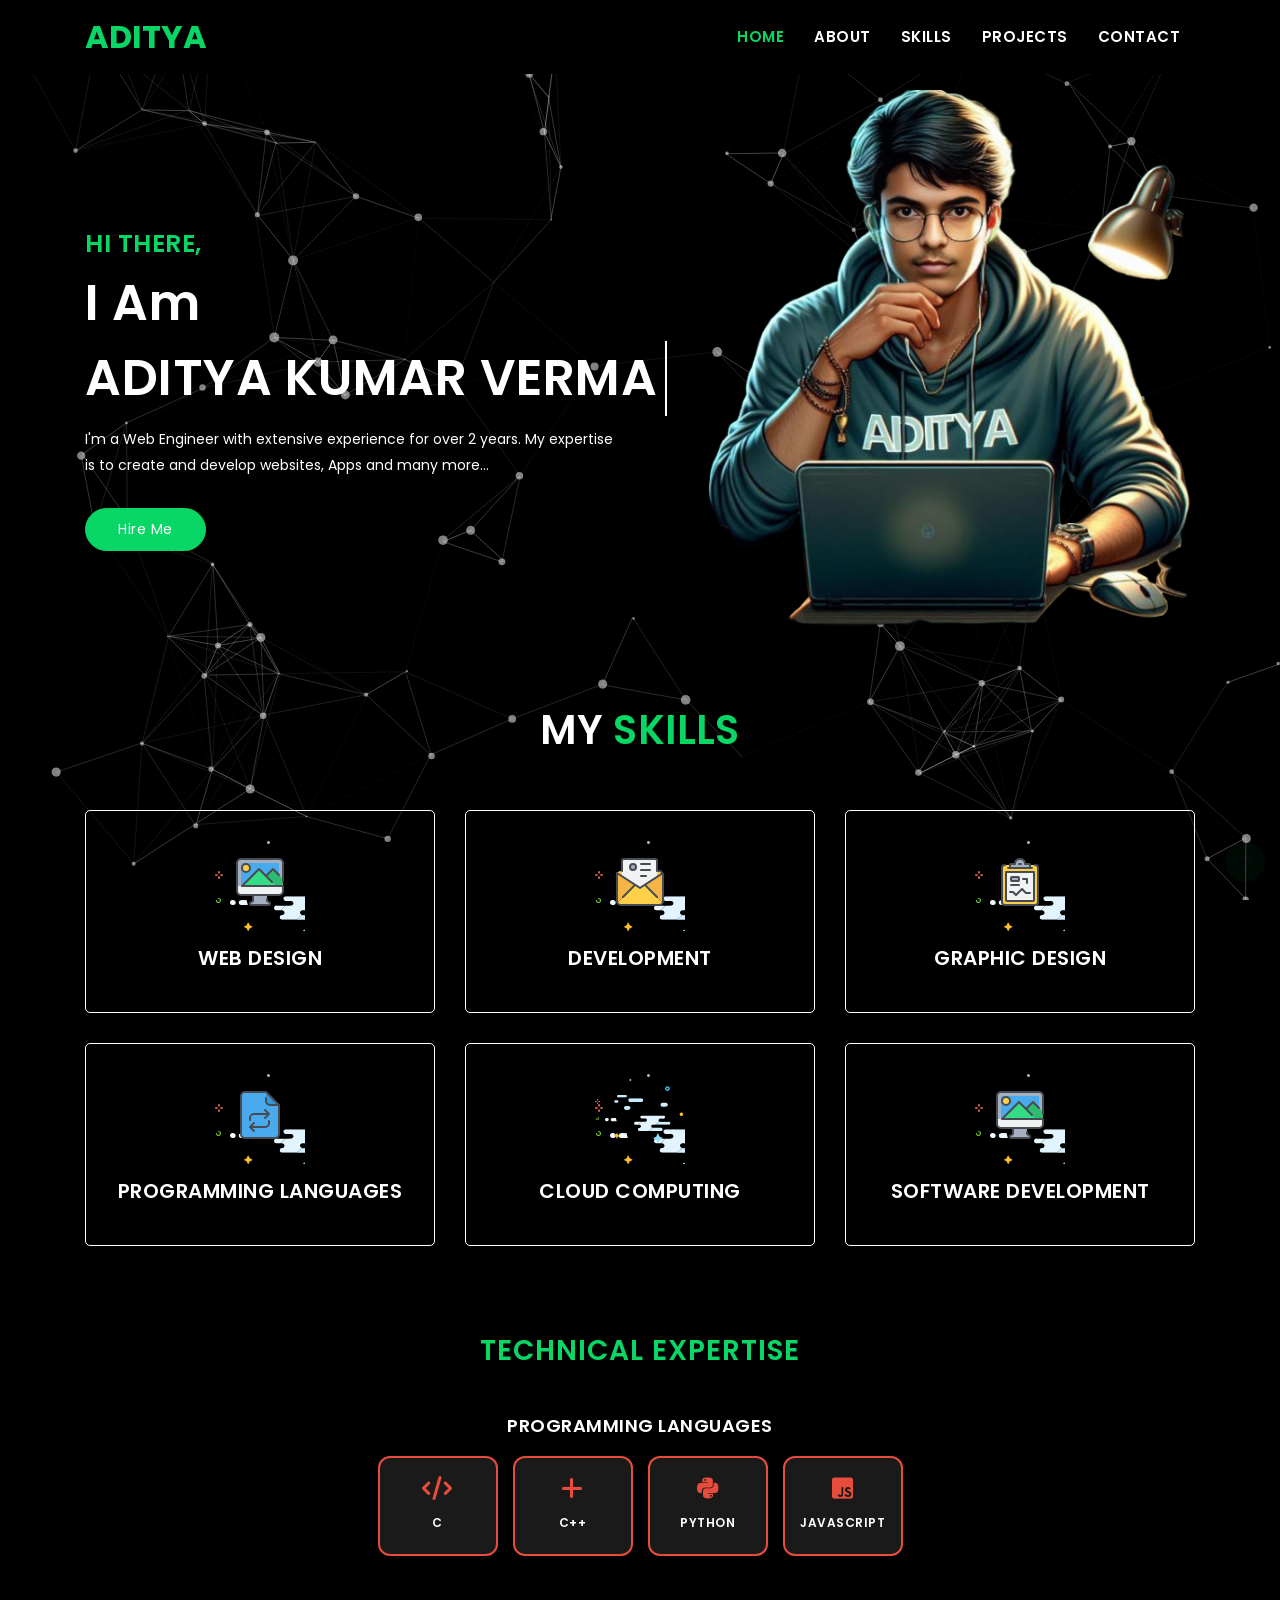
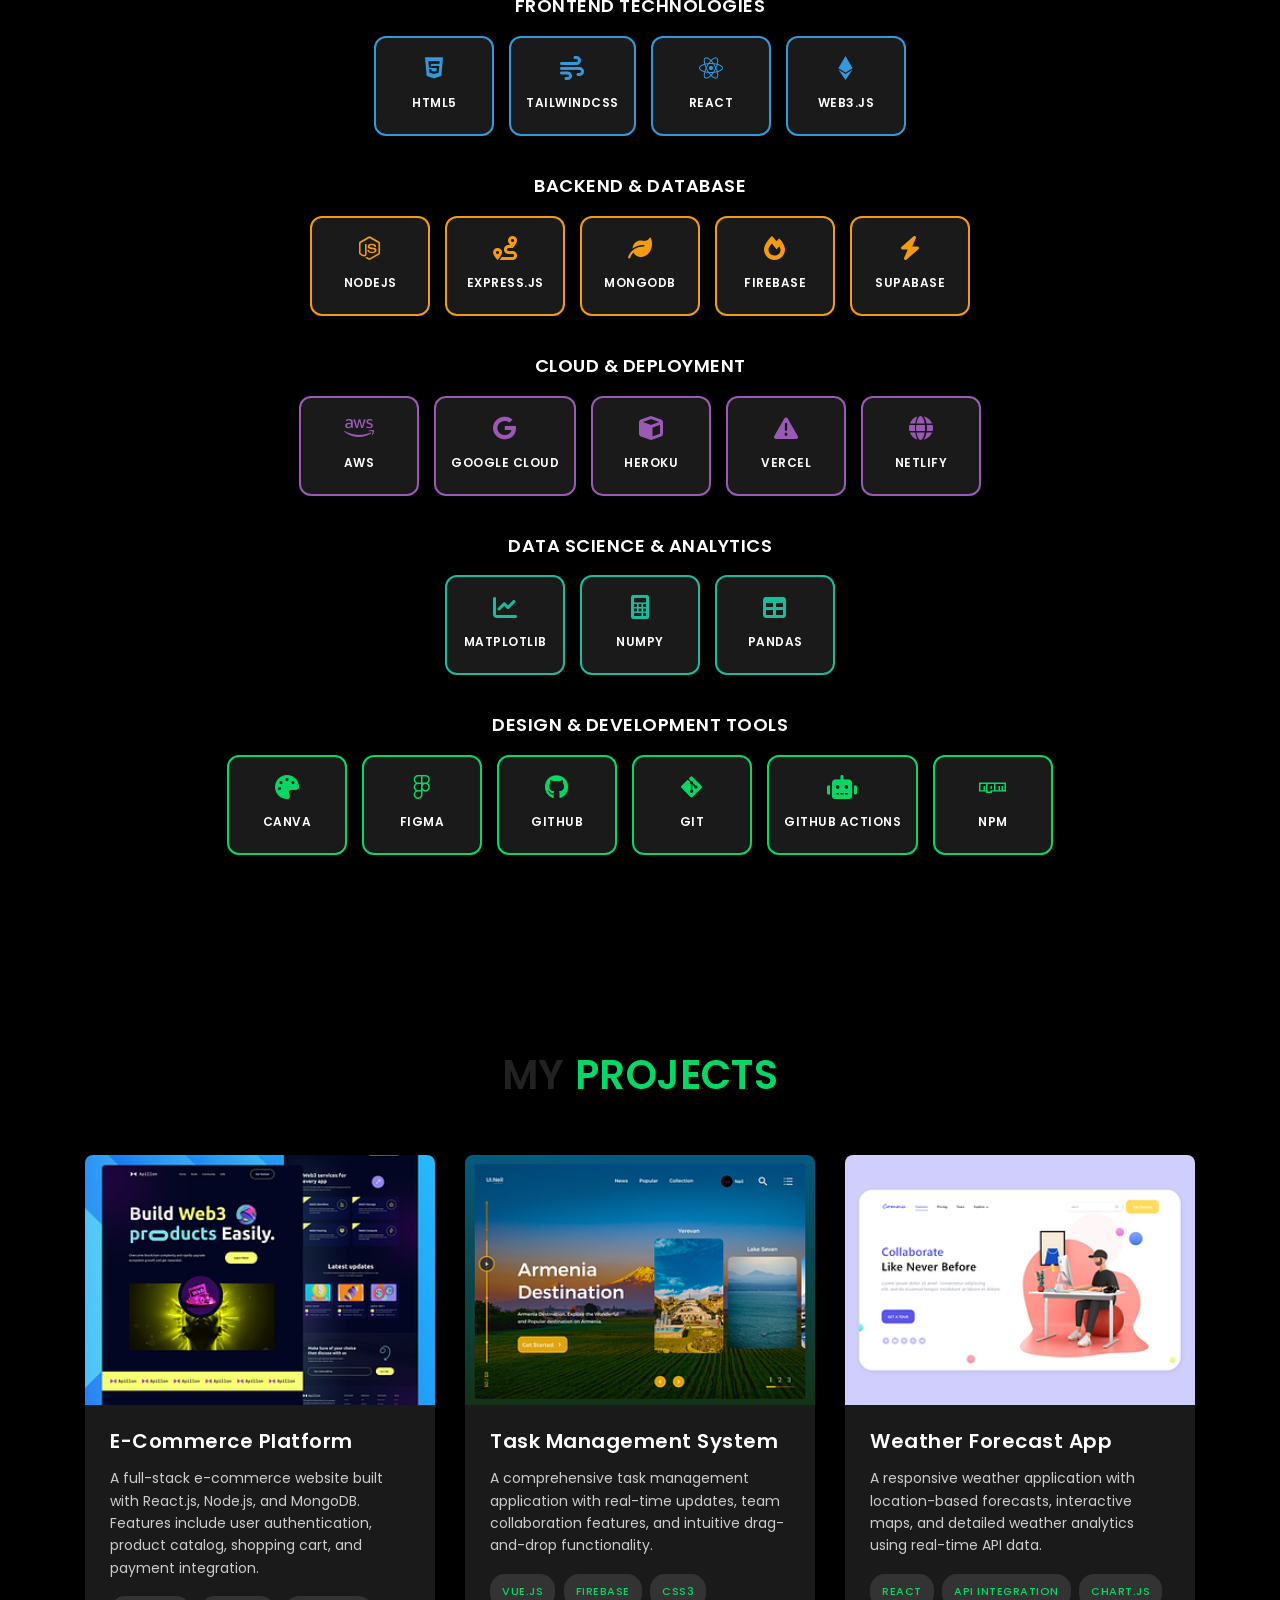
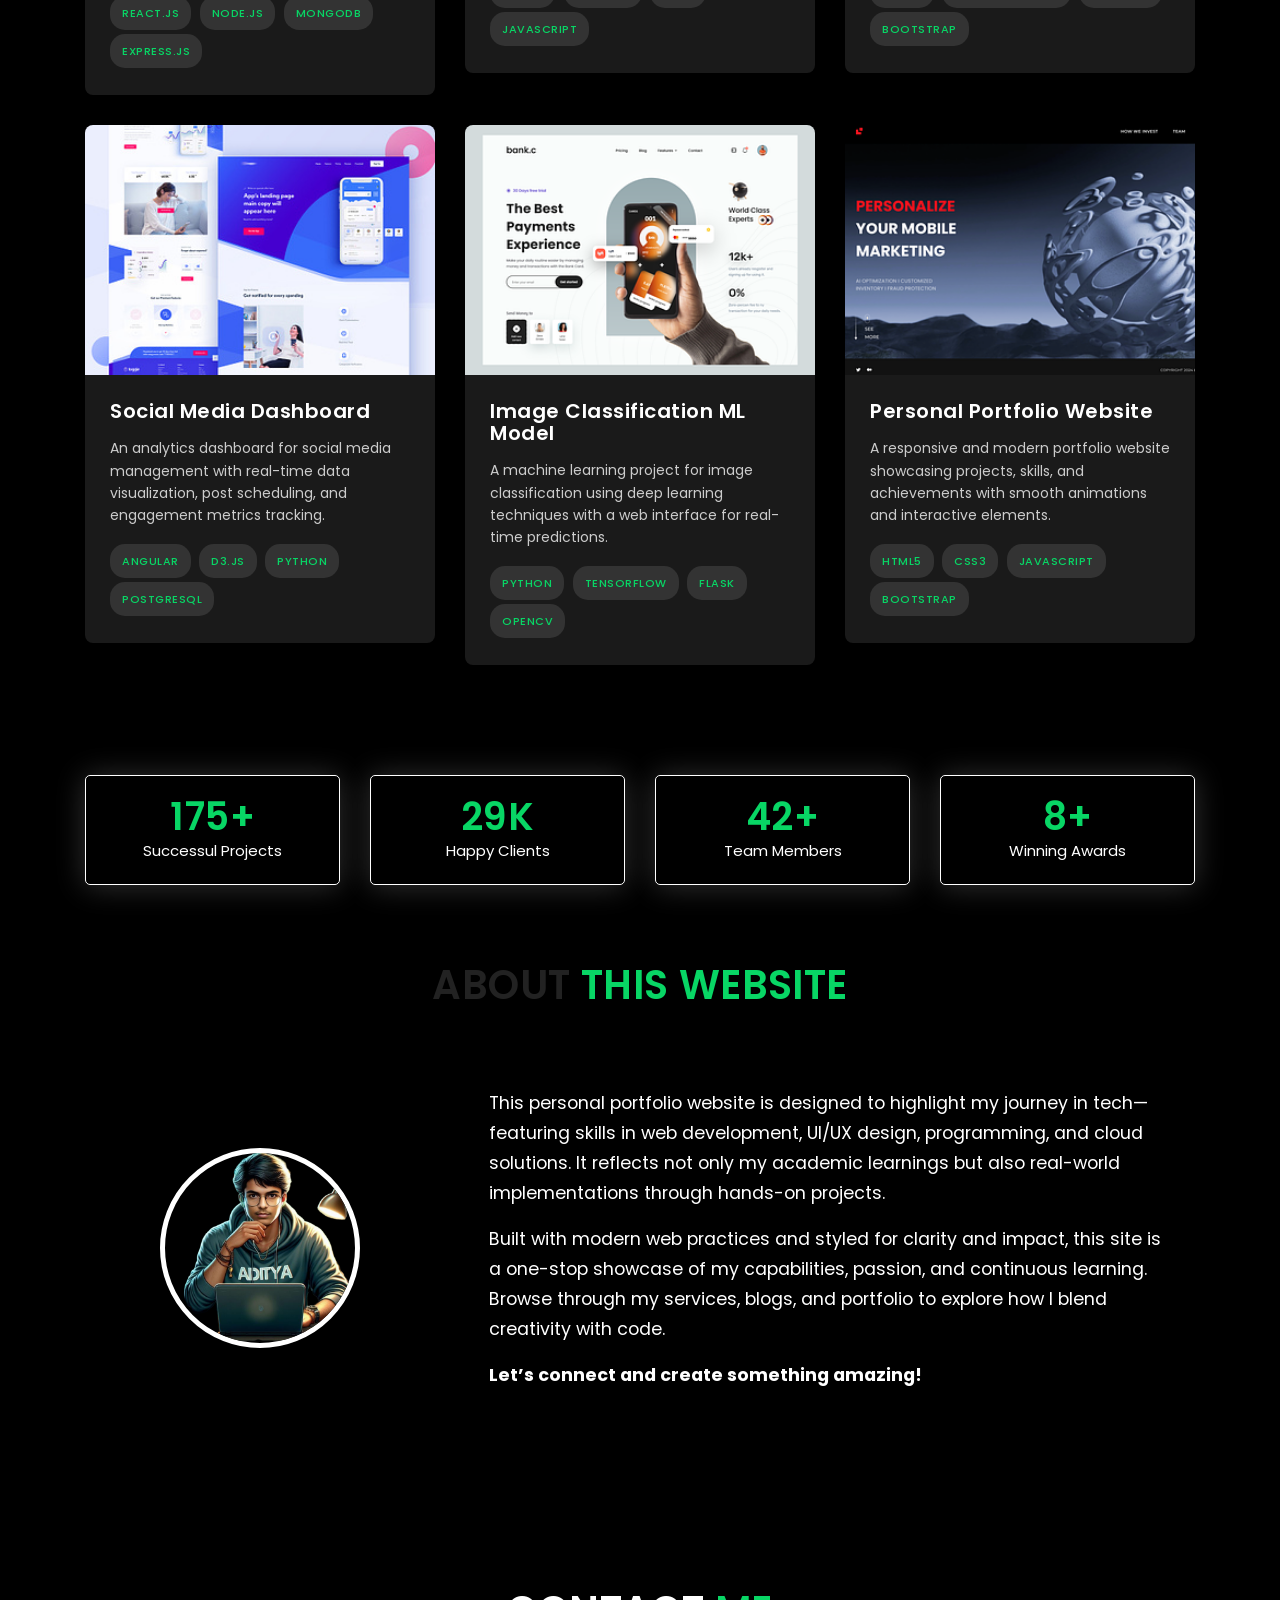
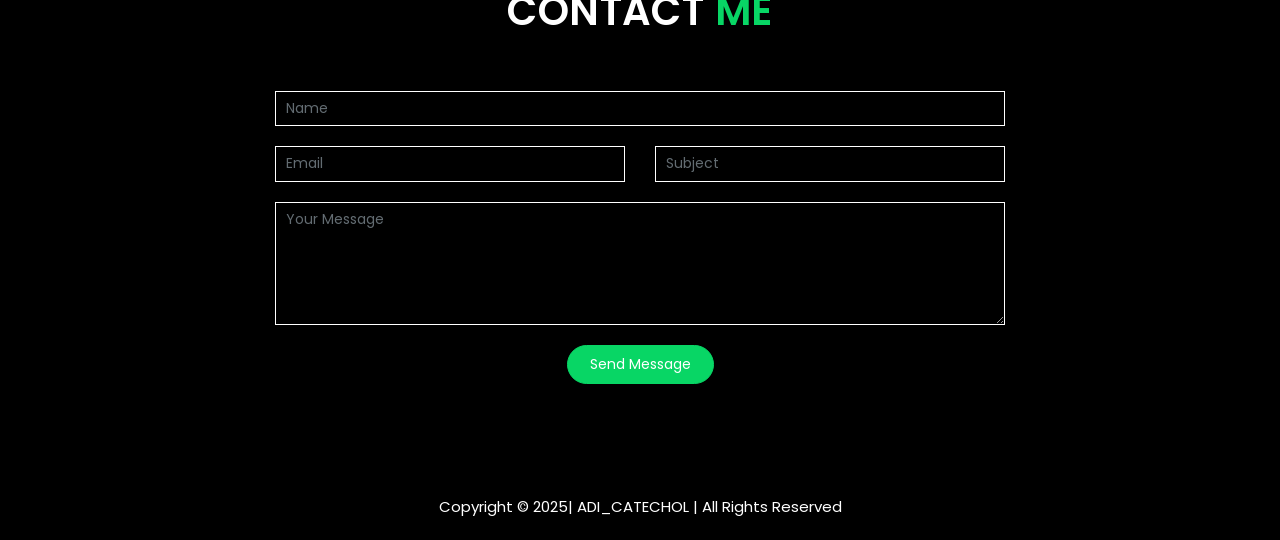
<file: index.html>
<!DOCTYPE html>
<html lang="en">
	<head>
		<!-- Required meta tags -->
		<meta charset="utf-8">
		<meta name="viewport" content="width=device-width, initial-scale=1, shrink-to-fit=no">

		<title>Adi Portfolio</title>
		<link href="https://fonts.googleapis.com/css?family=Poppins:300i,400,400i,500,600,700,800" rel="stylesheet">
		<!-- Bootstrap CSS -->
		<link rel="stylesheet" type="text/css" href="assets/css/bootstrap.min.css" >	
		
		<!--Favicon for this site -->
		<link rel="icon" href="assets/img/favi.jpg"/>		
		
		<!-- Fonts -->
		<link rel="stylesheet" type="text/css" href="assets/fonts/font-awesome.min.css">
		<!-- Font Awesome CDN for latest icon -->
		<link rel="stylesheet" href="https://cdnjs.cloudflare.com/ajax/libs/font-awesome/6.0.0/css/all.min.css">
		
		<!-- Icon -->
		<link rel="stylesheet" type="text/css" href="assets/fonts/simple-line-icons.css">
		
		<!-- Slicknav -->
		<link rel="stylesheet" type="text/css" href="assets/css/slicknav.css">
		
		<!-- Owl-carousel -->
		<link rel="stylesheet" type="text/css" href="assets/css/owl.carousel.min.css">
		<link rel="stylesheet" type="text/css" href="assets/css/owl.theme.default.min.css">
		
		<!-- Nivo  Lightbox -->
		<link rel="stylesheet" type="text/css" href="assets/css/nivo-lightbox.css" >
		
		<!-- Text-animated -->
		<link rel="stylesheet" type="text/css" href="assets/css/animated-headline.css" >
		
		<!-- Normalize -->
		<link rel="stylesheet" type="text/css" href="assets/css/normalize.css">
		
		<!-- Animate -->
		<link rel="stylesheet" type="text/css" href="assets/css/animate.css">
		
		<!-- Main Style -->
		<link rel="stylesheet" type="text/css" href="assets/css/main.css">
		
		<!-- Responsive Style -->
		<link rel="stylesheet" type="text/css" href="assets/css/responsive.css">					
		<!-- HTML5 shim and Respond.js IE8 support of HTML5 elements and media queries -->
		<!-- WARNING: Respond.js doesn't work if you view the page via file:// -->
		<!--[if lt IE 9]>
		  <script src="https://oss.maxcdn.com/html5shiv/3.7.2/html5shiv.min.js"></script>
		  <script src="https://oss.maxcdn.com/respond/1.4.2/respond.min.js"></script>
		<![endif]-->
	</head>
  
	<body data-spy="scroll" data-offset="80">

		<!-- START PRELOADER -->
			<div class="preloader">
				<div class="loader">
					<div class="loader-outter"></div>
					<div class="loader-inner"></div>

					<span>ADI</span>
				</div>
			</div>
		<!-- END PRELOADER -->		
		
		<!-- START NAVBAR -->
			<nav class="navbar navbar-toggleable-sm fixed-top navbar-light bg-faded site-navigation dark_bg_menu">
				<div class="container">
					<a class="navbar-brand" href="index2.html"><p>ADITYA</p></a>          
				    <button class="navbar-toggler" type="button" data-toggle="collapse" data-target="#navbarCollapse" aria-controls="navbarCollapse" aria-expanded="false" aria-label="Toggle navigation">
						<span class="navbar-toggler-icon"></span>
				    </button>
				    <div class="collapse navbar-collapse justify-content-end" id="navbarCollapse">
						<ul class="navbar-nav">
						  <li class="nav-item"><a class="nav-link" href="#home">Home</a></li>
						  <li class="nav-item"><a class="nav-link" href="#about">About</a></li>
						  <li class="nav-item"><a class="nav-link" href="#services">Skills</a></li>				
						  <li class="nav-item"><a class="nav-link" href="#projects">Projects</a></li>				
						  <li class="nav-item"><a class="nav-link" href="#contact">Contact</a></li>
						</ul>
				    </div>
				</div>
			</nav>      
		<!-- END NAVBAR -->
		
		<!-- Hero Area Start -->
			<section id="home" class="dark_bg">
				<div id="particles-js"></div>
				<div class="container">
					<div class="row">
						<div class="col-lg-6 col-md-6">
							<div class="banner_content">
								<h3>Hi There,</h3>
								<h1 class="cd-headline clip">
									<span class="fw_600">I Am</span>
									<span class="cd-words-wrapper">
										<b class="is-visible fw_600">ADITYA KUMAR VERMA</b>
										<b class="fw_600">Web developer</b>
                                                                                <b class="fw_600">Graphic designer</b>
										<b class="fw_600">Software developer</b>
										<b class="fw_600">a Programmer</b>
									</span>
								</h1>
								<p>I'm a Web Engineer with extensive experience for over 2 years. My expertise is to create and develop websites, Apps and many more...</p>
								<a href="#contact" class="btn btn-secondary banner_btn">Hire Me</a>								
							</div>
						</div>
						<div class="col-lg-6 col-md-6">
							<div class="banner-images">
								<img src="assets/img/sky.png" alt="" />
							</div>
						</div>
					</div>
				</div>
				
			</section>
		<!-- Hero Area End -->
		
		<!-- Services Section Start -->
		<section id="services" class="dark_bg services section-padding">
			<h2 class="section-title wow flipInX" data-wow-delay="0.4s">My <span>SKILLS</span></h2>
			<div class="container">
				<!-- Traditional Services Row -->
				<div class="row mb-5">
					<!-- Services item -->
					<div class="col-lg-4 col-md-6 col-xs-12">
						<div class="services-item wow fadeInDown" data-wow-delay="0.3s">
							<div class="icon">
								<img src="assets/img/service/icon-responsive.svg" alt=""/>
							</div>
							<div class="services-content">
								<h3><a href="#">Web Design</a></h3>
							</div>
						</div>
					</div>
					<!-- Services item -->
					<div class="col-lg-4 col-md-6 col-xs-12">
						<div class="services-item wow fadeInDown" data-wow-delay="0.6s">
							<div class="icon">
								<img src="assets/img/service/icon-email.svg" alt=""/>
							</div>
							<div class="services-content">
								<h3><a href="#">Development</a></h3>
							</div>
						</div>
					</div>
					<!-- Services item -->
					<div class="col-lg-4 col-md-6 col-xs-12">
						<div class="services-item wow fadeInDown" data-wow-delay="0.9s">
							<div class="icon">
								<img src="assets/img/service/icon-lock.svg" alt=""/>
							</div>
							<div class="services-content">
								<h3><a href="#">Graphic Design</a></h3>
							</div>
						</div>
					</div>
					<!-- Services item -->
					<div class="col-lg-4 col-md-6 col-xs-12">
						<div class="services-item wow fadeInLeft" data-wow-delay="0.9s">
							<div class="icon">
								<img src="assets/img/service/icon-easy.svg" alt=""/>
							</div>
							<div class="services-content">
								<h3><a href="#">Programming Languages</a></h3>
							</div>
						</div>
					</div>
					<!-- Services item -->
					<div class="col-lg-4 col-md-6 col-xs-12">
						<div class="services-item wow fadeInUp" data-wow-delay="0.9s">
							<div class="icon">
								<img src="assets/img/service/service-icon-bg.svg" alt=""/>
							</div>
							<div class="services-content">
								<h3><a href="#">Cloud Computing</a></h3>
							</div>
						</div>
					</div>
					<!-- Services item -->
					<div class="col-lg-4 col-md-6 col-xs-12">
						<div class="services-item wow fadeInRight" data-wow-delay="0.9s">
							<div class="icon">
								<img src="assets/img/service/icon-responsive.svg" alt=""/>
							</div>
							<div class="services-content">
								<h3><a href="#">Software Development</a></h3>
							</div>
						</div>
					</div>
				</div>

				<!-- Technical Skills Grid -->
				<div class="skills-grid-container">
					<h3 class="skills-category-title wow fadeInUp" data-wow-delay="0.2s">Technical Expertise</h3>
					
					<!-- Programming Languages -->
					<div class="skills-category wow fadeInUp" data-wow-delay="0.3s">
						<h4 class="category-label">Programming Languages</h4>
						<div class="skills-row">
							<div class="skill-card programming">
								<div class="skill-icon">
									<i class="fas fa-code"></i>
								</div>
								<span class="skill-name">C</span>
							</div>
							<div class="skill-card programming">
								<div class="skill-icon">
									<i class="fas fa-plus"></i>
								</div>
								<span class="skill-name">C++</span>
							</div>
							<div class="skill-card programming">
								<div class="skill-icon">
									<i class="fab fa-python"></i>
								</div>
								<span class="skill-name">Python</span>
							</div>
							<div class="skill-card programming">
								<div class="skill-icon">
									<i class="fab fa-js-square"></i>
								</div>
								<span class="skill-name">JavaScript</span>
							</div>
						</div>
					</div>

					<!-- Frontend Technologies -->
					<div class="skills-category wow fadeInUp" data-wow-delay="0.4s">
						<h4 class="category-label">Frontend Technologies</h4>
						<div class="skills-row">
							<div class="skill-card frontend">
								<div class="skill-icon">
									<i class="fab fa-html5"></i>
								</div>
								<span class="skill-name">HTML5</span>
							</div>
							<div class="skill-card frontend">
								<div class="skill-icon">
									<i class="fas fa-wind"></i>
								</div>
								<span class="skill-name">TailwindCSS</span>
							</div>
							<div class="skill-card frontend">
								<div class="skill-icon">
									<i class="fab fa-react"></i>
								</div>
								<span class="skill-name">React</span>
							</div>
							<div class="skill-card frontend">
								<div class="skill-icon">
									<i class="fab fa-ethereum"></i>
								</div>
								<span class="skill-name">Web3.js</span>
							</div>
						</div>
					</div>

					<!-- Backend & Database -->
					<div class="skills-category wow fadeInUp" data-wow-delay="0.5s">
						<h4 class="category-label">Backend & Database</h4>
						<div class="skills-row">
							<div class="skill-card backend">
								<div class="skill-icon">
									<i class="fab fa-node-js"></i>
								</div>
								<span class="skill-name">NodeJS</span>
							</div>
							<div class="skill-card backend">
								<div class="skill-icon">
									<i class="fas fa-route"></i>
								</div>
								<span class="skill-name">Express.js</span>
							</div>
							<div class="skill-card backend">
								<div class="skill-icon">
									<i class="fas fa-leaf"></i>
								</div>
								<span class="skill-name">MongoDB</span>
							</div>
							<div class="skill-card backend">
								<div class="skill-icon">
									<i class="fas fa-fire"></i>
								</div>
								<span class="skill-name">Firebase</span>
							</div>
							<div class="skill-card backend">
								<div class="skill-icon">
									<i class="fas fa-bolt"></i>
								</div>
								<span class="skill-name">Supabase</span>
							</div>
						</div>
					</div>

					<!-- Cloud & Deployment -->
					<div class="skills-category wow fadeInUp" data-wow-delay="0.6s">
						<h4 class="category-label">Cloud & Deployment</h4>
						<div class="skills-row">
							<div class="skill-card cloud">
								<div class="skill-icon">
									<i class="fab fa-aws"></i>
								</div>
								<span class="skill-name">AWS</span>
							</div>
							<div class="skill-card cloud">
								<div class="skill-icon">
									<i class="fab fa-google"></i>
								</div>
								<span class="skill-name">Google Cloud</span>
							</div>
							<div class="skill-card cloud">
								<div class="skill-icon">
									<i class="fas fa-cube"></i>
								</div>
								<span class="skill-name">Heroku</span>
							</div>
							<div class="skill-card cloud">
								<div class="skill-icon">
									<i class="fas fa-triangle-exclamation"></i>
								</div>
								<span class="skill-name">Vercel</span>
							</div>
							<div class="skill-card cloud">
								<div class="skill-icon">
									<i class="fas fa-globe"></i>
								</div>
								<span class="skill-name">Netlify</span>
							</div>
						</div>
					</div>

					<!-- Data Science & Analytics -->
					<div class="skills-category wow fadeInUp" data-wow-delay="0.7s">
						<h4 class="category-label">Data Science & Analytics</h4>
						<div class="skills-row">
							<div class="skill-card datascience">
								<div class="skill-icon">
									<i class="fas fa-chart-line"></i>
								</div>
								<span class="skill-name">Matplotlib</span>
							</div>
							<div class="skill-card datascience">
								<div class="skill-icon">
									<i class="fas fa-calculator"></i>
								</div>
								<span class="skill-name">NumPy</span>
							</div>
							<div class="skill-card datascience">
								<div class="skill-icon">
									<i class="fas fa-table"></i>
								</div>
								<span class="skill-name">Pandas</span>
							</div>
						</div>
					</div>

					<!-- Design & Tools -->
					<div class="skills-category wow fadeInUp" data-wow-delay="0.8s">
						<h4 class="category-label">Design & Development Tools</h4>
						<div class="skills-row">
							<div class="skill-card tools">
								<div class="skill-icon">
									<i class="fas fa-palette"></i>
								</div>
								<span class="skill-name">Canva</span>
							</div>
							<div class="skill-card tools">
								<div class="skill-icon">
									<i class="fab fa-figma"></i>
								</div>
								<span class="skill-name">Figma</span>
							</div>
							<div class="skill-card tools">
								<div class="skill-icon">
									<i class="fab fa-github"></i>
								</div>
								<span class="skill-name">GitHub</span>
							</div>
							<div class="skill-card tools">
								<div class="skill-icon">
									<i class="fab fa-git-alt"></i>
								</div>
								<span class="skill-name">Git</span>
							</div>
							<div class="skill-card tools">
								<div class="skill-icon">
									<i class="fas fa-robot"></i>
								</div>
								<span class="skill-name">GitHub Actions</span>
							</div>
							<div class="skill-card tools">
								<div class="skill-icon">
									<i class="fab fa-npm"></i>
								</div>
								<span class="skill-name">NPM</span>
							</div>
						</div>
					</div>
				</div>
			</div>
		</section>
	<!-- Services Section End -->
		
	<!-- Projects Section Start -->
	<section id="projects" class="section-padding light_bg">
		<div class="container">
			<h2 class="section-title wow flipInX" data-wow-delay="0.4s">My <span>Projects</span></h2>
			<div class="row">
				<!-- Project 1 -->
				<div class="col-lg-4 col-md-6 col-xs-12">
					<div class="single-project wow fadeInUp" data-wow-delay="0.3s">
						<div class="project-thumb">
							<div class="project-image">
								<img src="assets/img/b4.png" class="img-responsive" alt="E-Commerce Website"/>
								<div class="project-overlay">
									<div class="project-links">
										<a href="https://github.com/username/ecommerce-project" target="_blank" class="btn btn-primary project-btn">
											<i class="fa fa-github"></i> GitHub
										</a>
										<a href="https://ecommerce-demo.netlify.app" target="_blank" class="btn btn-secondary project-btn">
											<i class="fa fa-external-link"></i> Live Demo
										</a>
									</div>
								</div>
							</div>
							<div class="project-info">
								<h4>E-Commerce Platform</h4>
								<p>A full-stack e-commerce website built with React.js, Node.js, and MongoDB. Features include user authentication, product catalog, shopping cart, and payment integration.</p>
								<div class="tech-stack">
									<span class="tech-tag">React.js</span>
									<span class="tech-tag">Node.js</span>
									<span class="tech-tag">MongoDB</span>
									<span class="tech-tag">Express.js</span>
								</div>
							</div>
						</div>
					</div>
				</div>

				<!-- Project 2 -->
				<div class="col-lg-4 col-md-6 col-xs-12">
					<div class="single-project wow fadeInUp" data-wow-delay="0.6s">
						<div class="project-thumb">
							<div class="project-image">
								<img src="assets/img/b3.png" class="img-responsive" alt="Task Management App"/>
								<div class="project-overlay">
									<div class="project-links">
										<a href="https://github.com/username/task-management" target="_blank" class="btn btn-primary project-btn">
											<i class="fa fa-github"></i> GitHub
										</a>
										<a href="https://task-manager-demo.netlify.app" target="_blank" class="btn btn-secondary project-btn">
											<i class="fa fa-external-link"></i> Live Demo
										</a>
									</div>
								</div>
							</div>
							<div class="project-info">
								<h4>Task Management System</h4>
								<p>A comprehensive task management application with real-time updates, team collaboration features, and intuitive drag-and-drop functionality.</p>
								<div class="tech-stack">
									<span class="tech-tag">Vue.js</span>
									<span class="tech-tag">Firebase</span>
									<span class="tech-tag">CSS3</span>
									<span class="tech-tag">JavaScript</span>
								</div>
							</div>
						</div>
					</div>
				</div>

				<!-- Project 3 -->
				<div class="col-lg-4 col-md-6 col-xs-12">
					<div class="single-project wow fadeInUp" data-wow-delay="0.9s">
						<div class="project-thumb">
							<div class="project-image">
								<img src="assets/img/b5.png" class="img-responsive" alt="Weather App"/>
								<div class="project-overlay">
									<div class="project-links">
										<a href="https://github.com/username/weather-app" target="_blank" class="btn btn-primary project-btn">
											<i class="fa fa-github"></i> GitHub
										</a>
										<a href="https://weather-app-demo.netlify.app" target="_blank" class="btn btn-secondary project-btn">
											<i class="fa fa-external-link"></i> Live Demo
										</a>
									</div>
								</div>
							</div>
							<div class="project-info">
								<h4>Weather Forecast App</h4>
								<p>A responsive weather application with location-based forecasts, interactive maps, and detailed weather analytics using real-time API data.</p>
								<div class="tech-stack">
									<span class="tech-tag">React</span>
									<span class="tech-tag">API Integration</span>
									<span class="tech-tag">Chart.js</span>
									<span class="tech-tag">Bootstrap</span>
								</div>
							</div>
						</div>
					</div>
				</div>

				<!-- Project 4 -->
				<div class="col-lg-4 col-md-6 col-xs-12">
					<div class="single-project wow fadeInLeft" data-wow-delay="0.3s">
						<div class="project-thumb">
							<div class="project-image">
								<img src="assets/img/b8.jpg" class="img-responsive" alt="Social Media Dashboard"/>
								<div class="project-overlay">
									<div class="project-links">
										<a href="https://github.com/username/social-dashboard" target="_blank" class="btn btn-primary project-btn">
											<i class="fa fa-github"></i> GitHub
										</a>
										<a href="https://social-dashboard-demo.netlify.app" target="_blank" class="btn btn-secondary project-btn">
											<i class="fa fa-external-link"></i> Live Demo
										</a>
									</div>
								</div>
							</div>
							<div class="project-info">
								<h4>Social Media Dashboard</h4>
								<p>An analytics dashboard for social media management with real-time data visualization, post scheduling, and engagement metrics tracking.</p>
								<div class="tech-stack">
									<span class="tech-tag">Angular</span>
									<span class="tech-tag">D3.js</span>
									<span class="tech-tag">Python</span>
									<span class="tech-tag">PostgreSQL</span>
								</div>
							</div>
						</div>
					</div>
				</div>

				<!-- Project 5 -->
				<div class="col-lg-4 col-md-6 col-xs-12">
					<div class="single-project wow fadeInUp" data-wow-delay="0.6s">
						<div class="project-thumb">
							<div class="project-image">
								<img src="assets/img/b7.png" class="img-responsive" alt="Machine Learning Project"/>
								<div class="project-overlay">
									<div class="project-links">
										<a href="https://github.com/username/ml-classifier" target="_blank" class="btn btn-primary project-btn">
											<i class="fa fa-github"></i> GitHub
										</a>
										<a href="https://ml-classifier-demo.herokuapp.com" target="_blank" class="btn btn-secondary project-btn">
											<i class="fa fa-external-link"></i> Live Demo
										</a>
									</div>
								</div>
							</div>
							<div class="project-info">
								<h4>Image Classification ML Model</h4>
								<p>A machine learning project for image classification using deep learning techniques with a web interface for real-time predictions.</p>
								<div class="tech-stack">
									<span class="tech-tag">Python</span>
									<span class="tech-tag">TensorFlow</span>
									<span class="tech-tag">Flask</span>
									<span class="tech-tag">OpenCV</span>
								</div>
							</div>
						</div>
					</div>
				</div>

				<!-- Project 6 -->
				<div class="col-lg-4 col-md-6 col-xs-12">
					<div class="single-project wow fadeInRight" data-wow-delay="0.9s">
						<div class="project-thumb">
							<div class="project-image">
								<img src="assets/img/b2.png" class="img-responsive" alt="Portfolio Website"/>
								<div class="project-overlay">
									<div class="project-links">
										<a href="https://github.com/username/portfolio-website" target="_blank" class="btn btn-primary project-btn">
											<i class="fa fa-github"></i> GitHub
										</a>
										<a href="https://portfolio-demo.netlify.app" target="_blank" class="btn btn-secondary project-btn">
											<i class="fa fa-external-link"></i> Live Demo
										</a>
									</div>
								</div>
							</div>
							<div class="project-info">
								<h4>Personal Portfolio Website</h4>
								<p>A responsive and modern portfolio website showcasing projects, skills, and achievements with smooth animations and interactive elements.</p>
								<div class="tech-stack">
									<span class="tech-tag">HTML5</span>
									<span class="tech-tag">CSS3</span>
									<span class="tech-tag">JavaScript</span>
									<span class="tech-tag">Bootstrap</span>
								</div>
							</div>
						</div>
					</div>
				</div>
			</div>
		</div>
	</section>
	<!-- Projects Section End -->

           	<!-- Funfacts Section Start -->
			<section class="dark_bg funfacts-area pb_80 ">
				<div class="container">
					<div class="row">
						<div class="col-lg-3 col-md-3">
							<div class="funfact">
								<i class="icofont-printer"></i>
								<h3><span class="counterUp">2023</span>+</h3>
								<p>Successul Projects</p>
							</div>
						</div>

						<div class="col-lg-3 col-md-3">
							<div class="funfact">
								<i class="icofont-users"></i>
								<h3><span class="counterUp">340</span>K</h3>
								<p>Happy Clients</p>
							</div>
						</div>

						<div class="col-lg-3 col-md-3">
							<div class="funfact">
								<i class="icofont-users-alt-5"></i>
								<h3><span class="counterUp">490</span>+</h3>
								<p>Team Members</p>
							</div>
						</div>

						<div class="col-lg-3 col-md-3">
							<div class="funfact">
								<i class="icofont-award"></i>
								<h3><span class="counterUp">100</span>+</h3>
								<p>Winning Awards</p>
							</div>
						</div>
					</div>
				</div>
			</section>
        <!-- Funfacts Section End -->

		<!-- About Section Start -->
<section id="about" class="section-padding light_bg">
	<div class="container">
	  <h2 class="section-title wow flipInX text-center" data-wow-delay="0.4s">
		About <span>This Website</span>
	  </h2>
	  <div class="row justify-content-center align-items-center">
		<div class="col-lg-4 col-md-5 text-center mb-4 mb-md-0">
		  <img src="assets/img/profile.png" alt="Profile Picture" class="img-fluid rounded-circle shadow-lg" style="max-width: 200px; border: 5px solid #fff;">
		</div>
		<div class="col-lg-8 col-md-7">
		  <div class="about-text p-4 bg-white rounded shadow wow fadeInUp" data-wow-delay="0.3s">
			<p>
			  This personal portfolio website is designed to highlight my journey in tech—featuring skills in web development, UI/UX design, programming, and cloud solutions. It reflects not only my academic learnings but also real-world implementations through hands-on projects.
			</p>
			<p>
			  Built with modern web practices and styled for clarity and impact, this site is a one-stop showcase of my capabilities, passion, and continuous learning. Browse through my services, blogs, and portfolio to explore how I blend creativity with code.
			</p>
			<p><strong>Let’s connect and create something amazing!</strong></p>
		  </div>
		</div>
	  </div>
	</div>
  </section>
  <!-- About Section End -->
  
  

		<!-- Contact Section Start -->
			<section id="contact" class="dark_bg section-padding">      
				<div class="contact-form">
					<div class="container">
						<h2 class="section-title wow flipInX" data-wow-delay="0.4s">Contact <span>Me</span></h2>  
						<style>
							.center-div {
							  margin: 0 auto; /* This will center the div horizontally */
							  max-width: 100%; /* Ensures the div doesn't exceed the width of its container */
							  /* Add any additional styling you need */
							}
						  </style>
						<div class="row contact-form-area">   												
							<div class="col-md-12 col-lg-8 col-sm-8 center-div">
								<div class="contact_form wow fadeInLeft">
									<form action="https://api.web3forms.com/submit" method="POST">
										<input type="hidden" name="access_key" value="b941abac-7144-4fd6-8f91-97c035efd459">

										<div class="contact_input_area">
											<div id="success_fail_info"></div>
											<div class="row">
												<!-- Form Group -->
												<div class="col-12">
													<div class="form-group">
														<input type="text" name="name" class="form-control" placeholder="Name" required="required">
													</div>
												</div>
												<!-- Form Group -->
												<div class="col-12 col-lg-6">
													<div class="form-group">
														<input type="email" name="email" class="form-control" placeholder="Email" required="required">
													</div>
												</div>
												<!-- Form Group -->
												<div class="col-12 col-lg-6">
													<div class="form-group">
														<input type="text" name="subject" class="form-control" placeholder="Subject" required="required">
													</div>
												</div>
												<!-- Form Group -->
												<div class="col-12">
													<div class="form-group">
														<textarea rows="6" name="message" class="form-control" placeholder="Your Message" required="required"></textarea>
													</div>
												</div>
												<!-- Button -->
												<div class="col-12 text-center">
													<button type="submit" value="Send message" name="submit" id="submitButton" class="btn btn-secondary ct_btn" title="Submit Your Message!">Send Message</button>
												</div>
											</div>
										</div>
									</form>
								</div>
							</div>
							
						</div> 
					</div>
				</div>   
			</section>
		<!-- Contact Section End -->

		<!-- Footer Section Start -->
			<footer class="footer-area">
				<div class="container">
					<div class="row">
						<div class="col-lg-12">
							<div class="footer-text text-center wow fadeInDown" data-wow-delay="0.3s">
								<p>Copyright © 2025| ADI_CATECHOL | All Rights Reserved</p>
							</div>
						</div>
					</div>
				</div>
			</footer>
		<!-- Footer Section End -->

		<!-- Go to Top Link -->
		<a href="#" class="back-to-top">
			<i class="fa fa-arrow-up"></i>
		</a>

		<!-- jQuery first, then Popper.js, then Bootstrap JS -->
		<script src="assets/js/jquery-min.js"></script>
		<script src="assets/js/popper.min.js"></script>
		<script src="assets/js/bootstrap.min.js"></script>
		<script src="assets/js/modernizr-2.8.3.min.js"></script>
		<script src="assets/js/particles.min.js"></script>
		<script src="assets/js/app.js"></script>
		<script src="assets/js/jquery.nav.js"></script>
		<script src="assets/js/smooth-scroll.js"></script>
		<script src="assets/js/owl.carousel.min.js"></script>
		<script src="assets/js/jquery.mixitup.js"></script>
		<script src="assets/js/animated-headline.js"></script>
		<script src="assets/js/jquery.counterup.min.js"></script>
		<script src="assets/js/waypoints.min.js"></script>
		<script src="assets/js/wow.js"></script>
		<script src="assets/js/jquery.easing.min.js"></script>  
		<script src="assets/js/nivo-lightbox.js"></script>
		<script src="assets/js/form-contact.js"></script>
		<script src="assets/js/main.js"></script>
		
	</body>
</html>
</file>
<file: assets/fonts/simple-line-icons.css>
@font-face {
	font-family: 'Simple-Line-Icons';
	src:url('../fonts/line-icons/Simple-Line-Icons.eot');
	src:url('../fonts/line-icons/Simple-Line-Icons.eot?#iefix') format('embedded-opentype'),
		url('../fonts/line-icons/Simple-Line-Icons.woff') format('woff'),
		url('../fonts/line-icons/Simple-Line-Icons.ttf') format('truetype'),
		url('../fonts/line-icons/Simple-Line-Icons.svg#Simple-Line-Icons') format('svg');
		font-weight: normal;
		font-style: normal;
}
/*
 Use the following CSS code if you want to have a class per icon.
 Instead of a list of all class selectors, you can use the generic [class*="icon-"] selector, but it's slower:
*/
.icon-user,
.icon-people,
.icon-user-female,
.icon-user-follow,
.icon-user-following,
.icon-user-unfollow,
.icon-login,
.icon-logout,
.icon-emotsmile,
.icon-phone,
.icon-call-end,
.icon-call-in,
.icon-call-out,
.icon-map,
.icon-location-pin,
.icon-direction,
.icon-directions,
.icon-compass,
.icon-layers,
.icon-menu,
.icon-list,
.icon-options-vertical,
.icon-options,
.icon-arrow-down,
.icon-arrow-left,
.icon-arrow-right,
.icon-arrow-up,
.icon-arrow-up-circle,
.icon-arrow-left-circle,
.icon-arrow-right-circle,
.icon-arrow-down-circle,
.icon-check,
.icon-clock,
.icon-plus,
.icon-minus,
.icon-close,
.icon-event,
.icon-exclamation,
.icon-organization,
.icon-trophy,
.icon-screen-smartphone,
.icon-screen-desktop,
.icon-plane,
.icon-notebook,
.icon-mustache,
.icon-mouse,
.icon-magnet,
.icon-energy,
.icon-disc,
.icon-cursor,
.icon-cursor-move,
.icon-crop,
.icon-chemistry,
.icon-speedometer,
.icon-shield,
.icon-screen-tablet,
.icon-magic-wand,
.icon-hourglass,
.icon-graduation,
.icon-ghost,
.icon-game-controller,
.icon-fire,
.icon-eyeglass,
.icon-envelope-open,
.icon-envelope-letter,
.icon-bell,
.icon-badge,
.icon-anchor,
.icon-wallet,
.icon-vector,
.icon-speech,
.icon-puzzle,
.icon-printer,
.icon-present,
.icon-playlist,
.icon-pin,
.icon-picture,
.icon-handbag,
.icon-globe-alt,
.icon-globe,
.icon-folder-alt,
.icon-folder,
.icon-film,
.icon-feed,
.icon-drop,
.icon-drawer,
.icon-docs,
.icon-doc,
.icon-diamond,
.icon-cup,
.icon-calculator,
.icon-bubbles,
.icon-briefcase,
.icon-book-open,
.icon-basket-loaded,
.icon-basket,
.icon-bag,
.icon-action-undo,
.icon-action-redo,
.icon-wrench,
.icon-umbrella,
.icon-trash,
.icon-tag,
.icon-support,
.icon-frame,
.icon-size-fullscreen,
.icon-size-actual,
.icon-shuffle,
.icon-share-alt,
.icon-share,
.icon-rocket,
.icon-question,
.icon-pie-chart,
.icon-pencil,
.icon-note,
.icon-loop,
.icon-home,
.icon-grid,
.icon-graph,
.icon-microphone,
.icon-music-tone-alt,
.icon-music-tone,
.icon-earphones-alt,
.icon-earphones,
.icon-equalizer,
.icon-like,
.icon-dislike,
.icon-control-start,
.icon-control-rewind,
.icon-control-play,
.icon-control-pause,
.icon-control-forward,
.icon-control-end,
.icon-volume-1,
.icon-volume-2,
.icon-volume-off,
.icon-calendar,
.icon-bulb,
.icon-chart,
.icon-ban,
.icon-bubble,
.icon-camrecorder,
.icon-camera,
.icon-cloud-download,
.icon-cloud-upload,
.icon-envelope,
.icon-eye,
.icon-flag,
.icon-heart,
.icon-info,
.icon-key,
.icon-link,
.icon-lock,
.icon-lock-open,
.icon-magnifier,
.icon-magnifier-add,
.icon-magnifier-remove,
.icon-paper-clip,
.icon-paper-plane,
.icon-power,
.icon-refresh,
.icon-reload,
.icon-settings,
.icon-star,
.icon-symbol-female,
.icon-symbol-male,
.icon-target,
.icon-credit-card,
.icon-paypal,
.icon-social-tumblr,
.icon-social-twitter,
.icon-social-facebook,
.icon-social-instagram,
.icon-social-linkedin,
.icon-social-pinterest,
.icon-social-github,
.icon-social-google,
.icon-social-reddit,
.icon-social-skype,
.icon-social-dribbble,
.icon-social-behance,
.icon-social-foursqare,
.icon-social-soundcloud,
.icon-social-spotify,
.icon-social-stumbleupon,
.icon-social-youtube,
.icon-social-dropbox,
.icon-social-vkontakte,
.icon-social-steam {
  font-family: 'simple-line-icons';
  speak: none;
  font-style: normal;
  font-weight: normal;
  font-variant: normal;
  text-transform: none;
  line-height: 1;
  /* Better Font Rendering =========== */
  -webkit-font-smoothing: antialiased;
  -moz-osx-font-smoothing: grayscale;
}
.icon-user:before {
  content: "\e005";
}
.icon-people:before {
  content: "\e001";
}
.icon-user-female:before {
  content: "\e000";
}
.icon-user-follow:before {
  content: "\e002";
}
.icon-user-following:before {
  content: "\e003";
}
.icon-user-unfollow:before {
  content: "\e004";
}
.icon-login:before {
  content: "\e066";
}
.icon-logout:before {
  content: "\e065";
}
.icon-emotsmile:before {
  content: "\e021";
}
.icon-phone:before {
  content: "\e600";
}
.icon-call-end:before {
  content: "\e048";
}
.icon-call-in:before {
  content: "\e047";
}
.icon-call-out:before {
  content: "\e046";
}
.icon-map:before {
  content: "\e033";
}
.icon-location-pin:before {
  content: "\e096";
}
.icon-direction:before {
  content: "\e042";
}
.icon-directions:before {
  content: "\e041";
}
.icon-compass:before {
  content: "\e045";
}
.icon-layers:before {
  content: "\e034";
}
.icon-menu:before {
  content: "\e601";
}
.icon-list:before {
  content: "\e067";
}
.icon-options-vertical:before {
  content: "\e602";
}
.icon-options:before {
  content: "\e603";
}
.icon-arrow-down:before {
  content: "\e604";
}
.icon-arrow-left:before {
  content: "\e605";
}
.icon-arrow-right:before {
  content: "\e606";
}
.icon-arrow-up:before {
  content: "\e607";
}
.icon-arrow-up-circle:before {
  content: "\e078";
}
.icon-arrow-left-circle:before {
  content: "\e07a";
}
.icon-arrow-right-circle:before {
  content: "\e079";
}
.icon-arrow-down-circle:before {
  content: "\e07b";
}
.icon-check:before {
  content: "\e080";
}
.icon-clock:before {
  content: "\e081";
}
.icon-plus:before {
  content: "\e095";
}
.icon-minus:before {
  content: "\e615";
}
.icon-close:before {
  content: "\e082";
}
.icon-event:before {
  content: "\e619";
}
.icon-exclamation:before {
  content: "\e617";
}
.icon-organization:before {
  content: "\e616";
}
.icon-trophy:before {
  content: "\e006";
}
.icon-screen-smartphone:before {
  content: "\e010";
}
.icon-screen-desktop:before {
  content: "\e011";
}
.icon-plane:before {
  content: "\e012";
}
.icon-notebook:before {
  content: "\e013";
}
.icon-mustache:before {
  content: "\e014";
}
.icon-mouse:before {
  content: "\e015";
}
.icon-magnet:before {
  content: "\e016";
}
.icon-energy:before {
  content: "\e020";
}
.icon-disc:before {
  content: "\e022";
}
.icon-cursor:before {
  content: "\e06e";
}
.icon-cursor-move:before {
  content: "\e023";
}
.icon-crop:before {
  content: "\e024";
}
.icon-chemistry:before {
  content: "\e026";
}
.icon-speedometer:before {
  content: "\e007";
}
.icon-shield:before {
  content: "\e00e";
}
.icon-screen-tablet:before {
  content: "\e00f";
}
.icon-magic-wand:before {
  content: "\e017";
}
.icon-hourglass:before {
  content: "\e018";
}
.icon-graduation:before {
  content: "\e019";
}
.icon-ghost:before {
  content: "\e01a";
}
.icon-game-controller:before {
  content: "\e01b";
}
.icon-fire:before {
  content: "\e01c";
}
.icon-eyeglass:before {
  content: "\e01d";
}
.icon-envelope-open:before {
  content: "\e01e";
}
.icon-envelope-letter:before {
  content: "\e01f";
}
.icon-bell:before {
  content: "\e027";
}
.icon-badge:before {
  content: "\e028";
}
.icon-anchor:before {
  content: "\e029";
}
.icon-wallet:before {
  content: "\e02a";
}
.icon-vector:before {
  content: "\e02b";
}
.icon-speech:before {
  content: "\e02c";
}
.icon-puzzle:before {
  content: "\e02d";
}
.icon-printer:before {
  content: "\e02e";
}
.icon-present:before {
  content: "\e02f";
}
.icon-playlist:before {
  content: "\e030";
}
.icon-pin:before {
  content: "\e031";
}
.icon-picture:before {
  content: "\e032";
}
.icon-handbag:before {
  content: "\e035";
}
.icon-globe-alt:before {
  content: "\e036";
}
.icon-globe:before {
  content: "\e037";
}
.icon-folder-alt:before {
  content: "\e039";
}
.icon-folder:before {
  content: "\e089";
}
.icon-film:before {
  content: "\e03a";
}
.icon-feed:before {
  content: "\e03b";
}
.icon-drop:before {
  content: "\e03e";
}
.icon-drawer:before {
  content: "\e03f";
}
.icon-docs:before {
  content: "\e040";
}
.icon-doc:before {
  content: "\e085";
}
.icon-diamond:before {
  content: "\e043";
}
.icon-cup:before {
  content: "\e044";
}
.icon-calculator:before {
  content: "\e049";
}
.icon-bubbles:before {
  content: "\e04a";
}
.icon-briefcase:before {
  content: "\e04b";
}
.icon-book-open:before {
  content: "\e04c";
}
.icon-basket-loaded:before {
  content: "\e04d";
}
.icon-basket:before {
  content: "\e04e";
}
.icon-bag:before {
  content: "\e04f";
}
.icon-action-undo:before {
  content: "\e050";
}
.icon-action-redo:before {
  content: "\e051";
}
.icon-wrench:before {
  content: "\e052";
}
.icon-umbrella:before {
  content: "\e053";
}
.icon-trash:before {
  content: "\e054";
}
.icon-tag:before {
  content: "\e055";
}
.icon-support:before {
  content: "\e056";
}
.icon-frame:before {
  content: "\e038";
}
.icon-size-fullscreen:before {
  content: "\e057";
}
.icon-size-actual:before {
  content: "\e058";
}
.icon-shuffle:before {
  content: "\e059";
}
.icon-share-alt:before {
  content: "\e05a";
}
.icon-share:before {
  content: "\e05b";
}
.icon-rocket:before {
  content: "\e05c";
}
.icon-question:before {
  content: "\e05d";
}
.icon-pie-chart:before {
  content: "\e05e";
}
.icon-pencil:before {
  content: "\e05f";
}
.icon-note:before {
  content: "\e060";
}
.icon-loop:before {
  content: "\e064";
}
.icon-home:before {
  content: "\e069";
}
.icon-grid:before {
  content: "\e06a";
}
.icon-graph:before {
  content: "\e06b";
}
.icon-microphone:before {
  content: "\e063";
}
.icon-music-tone-alt:before {
  content: "\e061";
}
.icon-music-tone:before {
  content: "\e062";
}
.icon-earphones-alt:before {
  content: "\e03c";
}
.icon-earphones:before {
  content: "\e03d";
}
.icon-equalizer:before {
  content: "\e06c";
}
.icon-like:before {
  content: "\e068";
}
.icon-dislike:before {
  content: "\e06d";
}
.icon-control-start:before {
  content: "\e06f";
}
.icon-control-rewind:before {
  content: "\e070";
}
.icon-control-play:before {
  content: "\e071";
}
.icon-control-pause:before {
  content: "\e072";
}
.icon-control-forward:before {
  content: "\e073";
}
.icon-control-end:before {
  content: "\e074";
}
.icon-volume-1:before {
  content: "\e09f";
}
.icon-volume-2:before {
  content: "\e0a0";
}
.icon-volume-off:before {
  content: "\e0a1";
}
.icon-calendar:before {
  content: "\e075";
}
.icon-bulb:before {
  content: "\e076";
}
.icon-chart:before {
  content: "\e077";
}
.icon-ban:before {
  content: "\e07c";
}
.icon-bubble:before {
  content: "\e07d";
}
.icon-camrecorder:before {
  content: "\e07e";
}
.icon-camera:before {
  content: "\e07f";
}
.icon-cloud-download:before {
  content: "\e083";
}
.icon-cloud-upload:before {
  content: "\e084";
}
.icon-envelope:before {
  content: "\e086";
}
.icon-eye:before {
  content: "\e087";
}
.icon-flag:before {
  content: "\e088";
}
.icon-heart:before {
  content: "\e08a";
}
.icon-info:before {
  content: "\e08b";
}
.icon-key:before {
  content: "\e08c";
}
.icon-link:before {
  content: "\e08d";
}
.icon-lock:before {
  content: "\e08e";
}
.icon-lock-open:before {
  content: "\e08f";
}
.icon-magnifier:before {
  content: "\e090";
}
.icon-magnifier-add:before {
  content: "\e091";
}
.icon-magnifier-remove:before {
  content: "\e092";
}
.icon-paper-clip:before {
  content: "\e093";
}
.icon-paper-plane:before {
  content: "\e094";
}
.icon-power:before {
  content: "\e097";
}
.icon-refresh:before {
  content: "\e098";
}
.icon-reload:before {
  content: "\e099";
}
.icon-settings:before {
  content: "\e09a";
}
.icon-star:before {
  content: "\e09b";
}
.icon-symbol-female:before {
  content: "\e09c";
}
.icon-symbol-male:before {
  content: "\e09d";
}
.icon-target:before {
  content: "\e09e";
}
.icon-credit-card:before {
  content: "\e025";
}
.icon-paypal:before {
  content: "\e608";
}
.icon-social-tumblr:before {
  content: "\e00a";
}
.icon-social-twitter:before {
  content: "\e009";
}
.icon-social-facebook:before {
  content: "\e00b";
}
.icon-social-instagram:before {
  content: "\e609";
}
.icon-social-linkedin:before {
  content: "\e60a";
}
.icon-social-pinterest:before {
  content: "\e60b";
}
.icon-social-github:before {
  content: "\e60c";
}
.icon-social-google:before {
  content: "\e60d";
}
.icon-social-reddit:before {
  content: "\e60e";
}
.icon-social-skype:before {
  content: "\e60f";
}
.icon-social-dribbble:before {
  content: "\e00d";
}
.icon-social-behance:before {
  content: "\e610";
}
.icon-social-foursqare:before {
  content: "\e611";
}
.icon-social-soundcloud:before {
  content: "\e612";
}
.icon-social-spotify:before {
  content: "\e613";
}
.icon-social-stumbleupon:before {
  content: "\e614";
}
.icon-social-youtube:before {
  content: "\e008";
}
.icon-social-dropbox:before {
  content: "\e00c";
}
.icon-social-vkontakte:before {
  content: "\e618";
}
.icon-social-steam:before {
  content: "\e620";
}
</file>
<file: assets/css/main.css>
/***************************************
========================================

	Author Name   : Themeplaza
	This is HTML5 template
	Template Name : Roton Personal Portfolio Template
	Version: 1.0
	
****************************************
=======================================/


/* ----------------------------------------------------------------

 ==> Table Of Content

	01. Default
	02. Header
	03. Banner
	04. About
	05. Service
	06. Portfolio 
	07. Resume
	08. Testimonial
	09. Blog
	10. Contact
	11. Footer
 

---------------------------------------------------------------- */
/* ==========================================================================
01. Start Default CSS Area
========================================================================== */
html{
	overflow-x: hidden;
}
body{
	font-family: 'Poppins', sans-serif;
    font-size: 15px;
    line-height: 26px;
    font-weight: 400;
    letter-spacing: 0.5px;
    color: #333333;
    overflow-x: hidden;
}
h1,
h2,
h3,
h4,
h5,
h6{
	color: #333333;
	font-weight: 600;
}
.fw_300{
	font-weight: 300;
}
.fw_600{
	font-weight: 600;
}
a{
	-webkit-transition: all 0.2s linear;
	-moz-transition: all 0.2s linear;
	-o-transition: all 0.2s linear;
	transition: all 0.2s linear;
}
a:hover{
	text-decoration: none;
}
a a:focus{
	outline: none;
}
img{
    max-width: 100%;
	height: auto;
}
p{
	font-weight: 400;
	font-family: 'Poppins', sans-serif;
    margin: 0;
    font-size: 15px;
    color: #333333;
    letter-spacing: 0;
}
ul, ol{
	list-style: outside none none;
	margin: 0;
	padding: 0;
}
ul li, ol li{
	list-style: none;
}
.gray_bg{
	background: #fcfcfc;
}
.dark_bg{
	background: #000;
}
/*START PRELOADER DESIGN*/
.preloader {
  position: fixed;
  left: 0;
  width: 0;
  height: 100%;
  width: 100%;
  text-align: center;
  z-index: 9999999;
  background-color: transparent;
  -webkit-transition: .9s;
  transition: .9s;
}

.preloader .loader {
  -webkit-transition: 0.5s;
  transition: 0.5s;
  position: absolute;
  width: 90px;
  height: 90px;
  border-radius: 50%;
  display: inline-block;
  left: 0;
  right: 0;
  margin: 0 auto;
  top: 45%;
  -webkit-transform: translateY(-45%);
          transform: translateY(-45%);
}

.preloader .loader .loader-outter {
  position: absolute;
  border: 4px solid #08d665;
  border-left-color: transparent;
  border-bottom: 0;
  width: 100%;
  height: 100%;
  border-radius: 50%;
  -webkit-animation: loader-outter 1s cubic-bezier(0.42, 0.61, 0.58, 0.41) infinite;
          animation: loader-outter 1s cubic-bezier(0.42, 0.61, 0.58, 0.41) infinite;
}

.preloader .loader .loader-inner {
  position: absolute;
  border: 4px solid #08d665;
  border-radius: 50%;
  width: 60px;
  height: 60px;
  left: calc(50% - 30px);
  top: calc(50% - 30px);
  border-right: 0;
  border-top-color: transparent;
  -webkit-animation: loader-inner 1s cubic-bezier(0.42, 0.61, 0.58, 0.41) infinite;
          animation: loader-inner 1s cubic-bezier(0.42, 0.61, 0.58, 0.41) infinite;
}

.preloader .loader span {
  display: inline-block;
  position: absolute;
  left: 0;
  right: 0;
  margin: 0 auto;
  top: 50%;
  -webkit-transform: translateY(-50%);
          transform: translateY(-50%);
  color: #08d665;
  font-size: 25px;
  font-weight: 700;
}

.preloader::before, .preloader::after {
  content: '';
  position: absolute;
  left: 0;
  top: 0;
  width: 60%;
  height: 100%;
  z-index: -1;
  background: #fff;
  -webkit-transition: .9s;
  transition: .9s;
}

.preloader::after {
  left: auto;
  right: 0;
}

.preloader.preloader-deactivate {
  visibility: hidden;
}

.preloader.preloader-deactivate::after, .preloader.preloader-deactivate::before {
  width: 0;
}

.preloader.preloader-deactivate .loader {
  opacity: 0;
  visibility: hidden;
}

@-webkit-keyframes loader-outter {
  0% {
    -webkit-transform: rotate(0deg);
            transform: rotate(0deg);
  }
  100% {
    -webkit-transform: rotate(360deg);
            transform: rotate(360deg);
  }
}

@keyframes loader-outter {
  0% {
    -webkit-transform: rotate(0deg);
            transform: rotate(0deg);
  }
  100% {
    -webkit-transform: rotate(360deg);
            transform: rotate(360deg);
  }
}

@-webkit-keyframes loader-inner {
  0% {
    -webkit-transform: rotate(0deg);
            transform: rotate(0deg);
  }
  100% {
    -webkit-transform: rotate(-360deg);
            transform: rotate(-360deg);
  }
}

@keyframes loader-inner {
  0% {
    -webkit-transform: rotate(0deg);
            transform: rotate(0deg);
  }
  100% {
    -webkit-transform: rotate(-360deg);
            transform: rotate(-360deg);
  }
}
/* END PRELOADER DESIGN*/

.hero-heading{
	font-size: 48px;
	font-weight: 700;
	color: #fff;
	text-transform: capitalize;
	line-height: 70px;
	letter-spacing: 0.1rem;
}
.hero-sub-heading{
	font-size: 20px;
	font-weight: 400;
	color: #e6e6e6;
	line-height: 45px;
	letter-spacing: 0.1rem;
}
.section-titile-bg{
	display: inline;
	font-size: 115px;
	font-weight: 700;
	height: 100%;
	left: -173px;
	opacity: 0.1;
	position: absolute;
	top: -14px;
	width: 100%;
	text-align: center;
}
.section-title-header p{
	text-align: center;
	font-weight: 400;
	line-height: 26px;
	padding-bottom: 36px;
}
.section-title{
    color: #222;
	text-transform: uppercase;
    font-size: 40px;
    text-align: center;
    letter-spacing: 0.4px;
    line-height: 1;
    margin-bottom: 60px;
    font-weight: 600;
}
.dark_bg .section-title{
	color: #fff;
}
.section-title span{
	color: #08d665;
}
.btn{
    font-size: 14px;
    padding: 10px 22px;
    border-radius: 0px;
    cursor: pointer;
    font-weight: 400;
    color: #fff;
    border-radius: 30px;
    text-transform: capitalize;
    -webkit-transition: all 0.2s linear;
    -moz-transition: all 0.2s linear;
    -o-transition: all 0.2s linear;
    transition: all 0.2s linear;
    display: inline-block;
}
.btn:focus,
.btn:active{
	box-shadow: none;
	outline: none;
	color: #fff;
}
.btn-common{
	font-size: 14px;
    padding: 10px 30px;
    border-radius: 0px;
    cursor: pointer;
    font-weight: 400;
    color: #fff;
    border-radius: 30px;
    text-transform: uppercase;
    -webkit-transition: all 0.2s linear;
    -moz-transition: all 0.2s linear;
    -o-transition: all 0.2s linear;
    transition: all 0.2s linear;
    display: inline-block;
	background-color: #08d665;
	position: relative;
	z-index: 1;
}
button:focus{
	outline: none !important;
}
.btn.btn-secondary{
    background: #08d665;
    border-color: #08d665;
    color: #fff;
}
.btn.btn-secondary:hover{
    box-shadow: 1px 5px 12px rgba(0,0,0, 0.15);
}
.btn-secondary.banner_btn{
    background: #08d665;
    border-color: #08d665;
	color: #fff;
    text-transform: capitalize;
    margin-top: 30px;
	padding: 12px 32px;
}
/* ScrollToTop */

a.back-to-top{
	display: none;
	position: fixed;
	bottom: 18px;
	right: 15px;
	text-decoration: none;
}
a.back-to-top i{
	display: block;
	font-size: 18px;
	width: 40px;
	height: 40px;
	line-height: 40px;
	color: #fff;
	background: #08d665;
	border-radius: 20px;
	text-align: center;
	transition: all 0.2s ease-in-out;
	-moz-transition: all 0.2s ease-in-out;
	-webkit-transition: all 0.2s ease-in-out;
	-o-transition: all 0.2s ease-in-out;
	box-shadow: 0 0 4px rgba(0, 0, 0, 0.14), 0 4px 8px rgba(0, 0, 0, 0.28);
}
a.back-to-top:hover, a.back-to-top:focus{
	text-decoration: none;
}
#loader{
	position: fixed;
	background: #fff;
	top: 0;
	left: 0;
	width: 100%;
	height: 100%;
	z-index: 9999999999;
}
.square-spin{
	position: absolute;
	top: 50%;
	left: 50%;
	margin-left: -40px;
	margin-top: -40px;
}
.square-spin img{
	max-width: 64px;
}
/* Section-padding */
.section-padding {
    padding: 80px 0;
}
/* ==========================================================================
01. End Default CSS Area
========================================================================== */


/* ==========================================================================
02. Start Header Area
========================================================================== */
.navbar{
    padding: 15px 0;
}
.navbar-brand p{
    font-size: 32px;
	text-transform: uppercase;
    color: #08d665;
    font-weight: 700;
}
.bg-faded{
	background-color: transparent;
	transition: all 0.3s ease 0s;
}
@media only screen and (max-width:768px){ 
	.bg-faded {
		background: #fff;
		animation: fadeInDown 1s both 0.2s;
	}
}
.navbar-light .navbar-nav .nav-link{
    color: #333333;
	text-transform: uppercase;
	font-weight: 600;
    font-size: 15px;
    padding: 0 15px;
}
.dark_bg_menu .navbar-nav .nav-link{
	color: #fff;
}
@media only screen and (max-width:768px){ 
.navbar-light .navbar-nav .nav-link {color: #333;}
}
@media only screen and (max-width:480px) { 
.navbar-light .navbar-nav .nav-link {padding: 8px 0px;}
}
.navbar-light .navbar-nav .nav-link:focus,
.navbar-light .navbar-nav .nav-link:hover{
	color: #08d665 !important;
}
.navbar-light .navbar-nav .active > .nav-link,
.navbar-light .navbar-nav .nav-link.active,
.navbar-light .navbar-nav .nav-link.open,
.navbar-light .navbar-nav .open > .nav-link{
	color: #08d665  !important;
}
.navbar-light .navbar-toggler{
	border-color: #fff;
	border-radius: 0px;
}
.navbar-light .navbar-toggler{
	float: right;
	margin: 14px;
	cursor: pointer;
    background-color: #08d665;
	border-color: #08d665;
	border-radius: 0;
}
.navbar-light .navbar-toggler-icon{
	background-image: url("data:image/svg+xml;charset=utf8,%3Csvg viewBox=\'0 0 32 32\' xmlns=\'http://www.w3.org/2000/svg\'%3E%3Cpath stroke=\'rgba(0, 0, 0, 0.5)\' stroke-width=\'2\' stroke-linecap=\'round\' stroke-miterlimit=\'10\' d=\'M4 8h24M4 16h24M4 24h24\'/%3E%3C/svg%3E");
}
.navbar-light .navbar-toggler i{
	color: #333!important;
}
.site-navigation{
    border-radius: 0px;
}
@media only screen and (max-width:480px){ 
	.collapse.show{
		display: block;
		padding: 0!important;
	}
}
.navbar-fixed{
    z-index: 99999;
    position: fixed;
    width: 100%;
	padding:20px 0;
    top: 0;
    -webkit-animation: fadeInDown 800ms;
    animation: fadeInDown 800ms;
    -webkit-backface-visibility: hidden;
    border-radius: 0px;
    background-color: #E0E5EC;
	box-shadow:0 10px 40px rgba(0, 0, 0, 0.05);
}
.dark_bg_menu{
	z-index: 99999;
    position: fixed;
    width: 100%;
	padding:20px 0;
    top: 0;
    -webkit-animation: fadeInDown 800ms;
    animation: fadeInDown 800ms;
    -webkit-backface-visibility: hidden;
    border-radius: 0px;
    background-color: #000;
	box-shadow:0 10px 40px rgba(0, 0, 0, 0.05);
}
@media only screen and (max-width:768px){ 
	.navbar-fixed {background:#fff;}
	.navbar-fixed.navbar-light .navbar-nav .nav-link{color:#333;}
}
.navbar-fixed.navbar-light .navbar-nav .nav-link{color:#333333;}
.navbar-fixed.dark_bg_menu .navbar-nav .nav-link{color:#fff;}
@media only screen and (max-width:768px){ 
.navbar-fixed.navbar-light .navbar-nav .nav-link{color:#333;}
}
/* ==========================================================================
02. End Header Area
========================================================================== */


/* ==========================================================================
03. Start Banner Area
========================================================================== */
#particles-js{
    position: absolute;
    width: 100%;
    height: 100%;
	top: 0;
}
.banner_content{
	margin-top: 230px;
}
.banner_content strong{
    font-size: 30px;
	color: #222;
}
.banner_content h1{
	font-weight: 600;
    color: #222;
    font-size: 50px;
    margin: 5px 0 10px;
	text-transform: capitalize;
}
.dark_bg .banner_content h1{
	color: #fff;
}
.banner_content h3{
	color: #08d665;
	text-transform: uppercase;
	font-size: 25px;
}
.banner_content h1 span .fw_600{
	font-weight: 600;
}
.cd-headline.clip .cd-words-wrapper::after{
    content: '';
    position: absolute;
    top: 0;
    right: 0;
    width: 2px;
    height: 100%;
    background-color: #fff;
}
.banner_content p{
    color: #333333;
	font-size: 14px;
    padding-bottom: 0;
    max-width: 100%;
}
.dark_bg .banner_content p{
	color: #fff;
}
.banner-images img{
	margin-top: 90px;
}
/* ==========================================================================
03. End Banner Area
========================================================================== */


/* ==========================================================================
04. Start About Area
========================================================================== */
.about-content{
	margin-top: 15px;
}
.about-image img{
    border-radius: 0px;
	border: 10px solid #08d665;
	padding: 8px 8px 8px 8px;
    margin-top: 25px;
    box-shadow: 0px 0px 30px rgba(0, 0, 0, 0.1);
}
.about-content h3{
    font-size: 30px;
    font-weight: 600;
    margin-bottom: 12px;
    color: #222;
}
.dark_bg .about-content h3{
	color: #fff;
}
.about-content h3 span{
	margin-left: 10px;
	color: #08d665;
}
.dark_bg .about-content p{
	color: #fff;
}
.profile-wrapper{
	padding: 45px 0;
}
.profile-wrapper .btn{
	margin: 10px 10px 0px 0px;
}
.profile-wrapper .btn i{
	vertical-align: middle;
	margin-right: 5px;
}
.about-profile{
	position: relative;
	margin: 20px 0 20px 0;
}
.about-profile .pro-title{
    font-weight: 600;
    position: relative;
    width: 128px;
    display: inline-block;
    margin-bottom: 10px;
	color: #222;
}
.dark_bg .about-profile .pro-title{
	color: #fff;
}
.about-profile .pro-detail{
	color: #333333;
}
.dark_bg .about-profile .pro-detail{
	color: #fff;
}
.about-profile .pro-title:after{
    position: absolute;
    content: ':';
    color: #fff;
    font-size: 14px;
    left: 88px;
}
.about-profile .admin-sign{
	position: absolute;
	right: 45px;
	bottom: 10px;
}
/* ==========================================================================
04. End About Area
========================================================================== */


/* ==========================================================================
05. Start Service Area
========================================================================== */
.services-item{
	border: 1px solid #ccc;
    background: transparent;
    border-radius: 5px;
	margin-bottom: 30px;
    padding: 30px 25px;
    text-align: center;
    transition: all 0.3s ease-in-out 0s;
    -moz-transition: all 0.3s ease-in-out 0s;
    -webkit-transition: all 0.3s ease-in-out 0s;
    -o-transition: all 0.3s ease-in-out 0s;
}
.dark_bg .services-item{
	border: 1px solid #fff;
}
.services-item:hover{
	transform: translate(0, -10px);
}
.services-item .icon{
    background: url(../img/service/service-icon-bg.svg) no-repeat;
    width: 90px;
    height: 90px;
    display: inline-block;
    line-height: 80px;
    text-align: center;
}
.services-item .services-content h3{
	margin-top: 10px;
	margin-bottom: 10px;
}
.services-item .services-content h3 a{
	text-transform: uppercase;
	font-size: 20px;
	color: #222;
	transition: all 0.3s ease-in-out 0s;
}
.dark_bg .services-item .services-content h3 a{
	color: #fff;
}
.services-item:hover .services-content h3 a{
	color: #08d665;
}
.services-item .services-content p{
	line-height: 22px;
}
.dark_bg .services-item .services-content p{
	color: #fff;
}
/* ==========================================================================
05. End Service Area
========================================================================== */


/* ==========================================================================
06. Start Portfolio Area
========================================================================== */
.portfolio .mix{
	padding: 10px;
}
.portfolio .portfolio-item .shot-item{
	margin: 0px;
}
.portfolio .mix{
	display: none;
}
.controls{
    text-align: center;
    padding-bottom: 30px;
}
.controls .active{
	color: #08d665 !important;
	border-color: #08d665;
	background: transparent;
}
.controls .btn{
	text-transform: uppercase;
	margin: 2px;
	color: #fff;
}
.controls:hover{
	cursor: pointer;
}
.portfolio-img{
	overflow: hidden;
	display: block;
	position: relative;
}
.portfolio-img img{
	width: 100%;
}
.shot-item{
	margin-right: 15px;
	border-radius: 4px;
	background: #fff;
	position: relative;
}
.shot-item img{
	width: 100%;
}
.shot-item .overlay{
	position: absolute;
	width: 100%;
	height: 100%;
	left: 0;
	top: 0;
	background: #08d665;
	opacity: 0;
	-webkit-transition: all 0.5s ease-in-out;
	transition: all 0.5s ease-in-out;
}
.shot-item:hover .overlay{
	opacity: 1;
}
.overlay{
	opacity: 0;
}
.overlay .icons i{
	height: 42px;
	width: 42px;
	line-height: 42px;
	color: #08d665;
	left: 50%;
	margin-left: -24px;
	margin-top: -24px;
	top: 50%;
	position: absolute;
	z-index: 2;
	cursor: pointer;
	text-align: center;
	font-size: 20px;
	-webkit-transition: all 0.5s ease-in-out;
	-moz-transition: all 0.5s ease-in-out;
	transition: all 0.5s ease-in-out;
	background: #fff;
	border-radius: 25px;
}
.overlay .preview{
	position: absolute;
	left: 45%;
	top: 50%;
	color: #fff;
}
.overlay .link {
	position: absolute;
	left: 60%;
	top: 50%;
	color: #fff;
}
.shot-item:hover .overlay {
	opacity: 1;
}
a:not([href]):not([tabindex]){
	color: #fff;
}
a:not([href]):not([tabindex]):focus, a:not([href]):not([tabindex]):hover {
	color: #fff;
}
/* ==========================================================================
06. End Portfolio Area
========================================================================== */


/*================================================
Start FunFacts CSS
=================================================*/
.funfact {
	box-shadow: 0 1px 30px rgba(255, 255, 255, 0.2);
	text-align: center;
	border-radius: 5px;
	border: 1px solid #ccc;
	background: transparent;
	padding: 20px 10px;
}
.dark_bg .funfact{
	border: 1px solid #fff;
}
.funfact i{
	font-size: 85px;
	color: #e6e2e1;
	position: absolute;
	left: 0;
	right: 0;
	z-index: -1;
	opacity: .55;
	margin: 0 auto;
	top: 50%;
	-webkit-transform: translateY(-50%);
	transform: translateY(-50%);
}
.funfact h3{
    margin-bottom: -4px;
    font-size: 45px;
    font-weight: 600;
    color: #08d665;
    font-size: 38px;
}
.funfact h3 .odometer{
	position: relative;
	top: -4px;
}
.funfact p{
    color: #333333;
    margin-top: 5px;
}
.dark_bg .funfact p{
	color: #fff;
}
/* ==========================================================================
04. End FunFacts CSS
========================================================================== */


/* ==========================================================================
09. Start Blog Area
========================================================================== */
@media only screen and (max-width:480px) { 
.single_blog {margin-bottom:30px;}
}
.single_blog{
	transition: all 0.3s ease;
	margin-bottom: 30px;
}
.blog-thumb{
	background: transparent;
	-webkit-box-shadow: 0 1px 30px rgba(0, 0, 0, 0.1);
	-moz-box-shadow: 0 1px 30px rgba(0, 0, 0, 0.1);
	box-shadow: 0 1px 30px rgba(0, 0, 0, 0.1);
	border-radius: 3px;
	text-align: left;
	margin-bottom: 30px;
}
.blog-thumb small {
	color: #08d665;
	font-weight: 500;
	display: block;
}
.blog-thumb small .fa {
	margin-right: 5px;
}
.blog-thumb small,
.blog-thumb small + span {
	display: inline-block;
	vertical-align: middle;
}
.blog-thumb small + span{
	color: #333333;
	font-size: 10px;
	font-weight: bold;
	text-transform: capitalize;
	margin-left: 2px;
}
.dark_bg .blog-thumb small + span{
	color: #fff;
}
.blog-thumb h4{
	color: #222;
    padding: 8px 0 12px;
    font-size: 22px;
    margin: 0;
    transition: all 0.3s ease;
    -webkit-transition: all 0.3s ease;
}
.dark_bg .blog-thumb h4{
	color: #fff;
}
.single_blog:hover .blog-thumb h4{
	color: #08d665;
}
.blog-info{
	box-shadow: 0 1px 30px rgba(255, 255, 255, 0.2);
	padding: 18px 30px;
}
.dark_bg .blog-info p{
	color: #fff;
}
.blog-info .blog_btn{
	margin: 20px 0px 0px 0px;
}
/* ==========================================================================
09. End Blog Area
========================================================================== */


/* ==========================================================================
10. Start Contact Area
========================================================================== */
#contact{
	position: relative;
	overflow: hidden;
}
#contact #contactForm{
	margin-top: 30px;
}
.form-control{
	background: transparent;
	border: 1px solid #ccc;
	width: 100%;
	margin-bottom: 20px;
	font-size: 14px;
	border-radius: 0;
	-webkit-transition: all 0.3s;
	-moz-transition: all 0.3s;
	transition: all 0.3s;
	padding: 8px 10px;
}
.dark_bg .form-control{
	border: 1px solid #fff;
}
.form-control:focus{
	background: transparent;
	color: #fff;
	box-shadow: none;
	outline: none;
	border-color: #08d665;
}
.contact-form-area{
	background: transparent;
}
.contact-form-area h4{
    font-size: 18px;
    color: #222;
    text-transform: uppercase;
	margin: 10px 24px;
}
.dark_bg .contact-form-area h4{
	color: #fff;
}
.footer-right-contact{
    padding: 0px;
    margin-top: 30px;
}
.footer-right-area{
	border: 1px solid #ccc;
	padding: 15px 10px;
}
.dark_bg .footer-right-area{
	border: 1px solid #fff;
}
.footer-right-contact .single-contact{
	margin: 10px 22px;
	padding: 3px 55px;
	position: relative;
	color: #666;
}
.footer-right-contact .single-contact p{
	margin-bottom: 5px;
}
.dark_bg .footer-right-contact .single-contact p{
	color: #fff;
}
.footer-right-contact .single-contact p a{
	color: #333333;
}
.dark_bg .footer-right-contact .single-contact p a{
	color: #fff;
}
.footer-right-contact .contact-icon{
	background: #08d665;
	color: #fff;
	border-radius: 50%;
	font-size: 20px;
	height: 40px;
	left: 0;
	padding-top: 8px;
	position: absolute;
	text-align: center;
	top: 50%;
	-webkit-transform: translateY(-50%);
	transform: translateY(-50%);
	width: 40px;
}
.text-danger{
	font-size: 14px;
	margin-top: 10px;
}
.list-unstyled li{
	color: #d9534f;
}
#conatiner-map{
	margin-top: 30px;
	text-align: center;
	background-color: #fff;
	height: 370px;
	-webkit-transition: all 0.3s;
	-moz-transition: all 0.3s;
	transition: all 0.3s;
	z-index: 101;
	width: 100%;
}
/* ==========================================================================
10. End Contact Area
========================================================================== */


/* ==========================================================================
11. Start Footer Area
========================================================================== */
.footer-area{
	padding: 30px 0 20px;
    background: #000;
}
.footer-area .footer-text p{
	font-size: 15px;
	color: #fff;
}
/* ==========================================================================
11. End Footer Area
========================================================================== */


/* ==========================================================================
12. About section starts
========================================================================== */
.light_bg {
	background-color: #000000;
	color: #a79e9e;
  }
  .about-text p {
	color: white;
	font-size: 1.1rem;
	line-height: 1.7;
	margin-bottom: 1rem;
  }

/* ==========================================================================
13. Projects Section Styles
========================================================================== */
.single-project {
	transition: all 0.3s ease;
	margin-bottom: 30px;
}

.project-thumb {
	background: transparent;
	-webkit-box-shadow: 0 1px 30px rgba(0, 0, 0, 0.1);
	-moz-box-shadow: 0 1px 30px rgba(0, 0, 0, 0.1);
	box-shadow: 0 1px 30px rgba(0, 0, 0, 0.1);
	border-radius: 8px;
	overflow: hidden;
	text-align: left;
	position: relative;
}

.project-image {
	position: relative;
	overflow: hidden;
}

.project-image img {
	width: 100%;
	height: 250px;
	object-fit: cover;
	transition: transform 0.3s ease;
}

.project-overlay {
	position: absolute;
	top: 0;
	left: 0;
	right: 0;
	bottom: 0;
	background: rgba(8, 214, 101, 0.9);
	display: flex;
	align-items: center;
	justify-content: center;
	opacity: 0;
	transition: opacity 0.3s ease;
}

.single-project:hover .project-overlay {
	opacity: 1;
}

.single-project:hover .project-image img {
	transform: scale(1.1);
}

.project-links {
	text-align: center;
}

.project-btn {
	margin: 5px;
	padding: 10px 20px;
	border-radius: 5px;
	text-decoration: none;
	display: inline-block;
	font-weight: 500;
	transition: all 0.3s ease;
}

.project-btn.btn-primary {
	background-color: #333;
	border-color: #333;
	color: white;
}

.project-btn.btn-primary:hover {
	background-color: #000;
	border-color: #000;
	transform: translateY(-2px);
}

.project-btn.btn-secondary {
	background-color: #08d665;
	border-color: #08d665;
	color: white;
}

.project-btn.btn-secondary:hover {
	background-color: #06b356;
	border-color: #06b356;
	transform: translateY(-2px);
}

.project-info {
	padding: 25px;
	background: #fff;
}

.light_bg .project-info {
	background: #1a1a1a;
	color: #fff;
}

.project-info h4 {
	color: #222;
	font-size: 20px;
	margin-bottom: 15px;
	font-weight: 600;
}

.light_bg .project-info h4 {
	color: #fff;
}

.project-info p {
	color: #666;
	font-size: 14px;
	line-height: 1.6;
	margin-bottom: 15px;
}

.light_bg .project-info p {
	color: #ccc;
}

.tech-stack {
	margin-top: 15px;
}

.tech-tag {
	display: inline-block;
	background: #08d665;
	color: white;
	padding: 4px 12px;
	border-radius: 15px;
	font-size: 11px;
	font-weight: 500;
	margin: 2px 4px 2px 0;
	text-transform: uppercase;
	letter-spacing: 0.5px;
}

.light_bg .tech-tag {
	background: #333;
	color: #08d665;
}

/* Responsive adjustments */
@media only screen and (max-width: 768px) {
	.project-btn {
		display: block;
		margin: 10px auto;
		width: 80%;
		text-align: center;
	}
	
	.project-links {
		padding: 0 20px;
	}
}

@media only screen and (max-width: 480px) {
	.single-project {
		margin-bottom: 20px;
	}
	
	.project-info {
		padding: 20px;
	}
	
	.project-info h4 {
		font-size: 18px;
	}
}
/* ==========================================================================
13. End Projects Section Styles
========================================================================== */

/* ==========================================================================
14. Skills Grid Styles
========================================================================== */
.skills-grid-container {
	margin-top: 60px;
}

.skills-category-title {
	color: #08d665;
	font-size: 28px;
	font-weight: 600;
	text-align: center;
	margin-bottom: 50px;
	text-transform: uppercase;
	letter-spacing: 1px;
}

.skills-category {
	margin-bottom: 40px;
}

.category-label {
	color: #fff;
	font-size: 18px;
	font-weight: 600;
	margin-bottom: 20px;
	text-align: center;
	text-transform: uppercase;
	letter-spacing: 0.5px;
}

.skills-row {
	display: flex;
	flex-wrap: wrap;
	justify-content: center;
	gap: 15px;
	margin-bottom: 30px;
}

.skill-card {
	background: #1a1a1a;
	border: 2px solid #333;
	border-radius: 12px;
	padding: 20px 15px;
	min-width: 120px;
	text-align: center;
	transition: all 0.3s ease;
	cursor: pointer;
	display: flex;
	flex-direction: column;
	align-items: center;
	justify-content: center;
	height: 100px;
	position: relative;
	overflow: hidden;
}

.skill-card::before {
	content: '';
	position: absolute;
	top: 0;
	left: -100%;
	width: 100%;
	height: 100%;
	background: linear-gradient(90deg, transparent, rgba(255,255,255,0.1), transparent);
	transition: left 0.5s ease;
}

.skill-card:hover::before {
	left: 100%;
}

.skill-card:hover {
	transform: translateY(-8px);
	box-shadow: 0 10px 25px rgba(0,0,0,0.3);
}

.skill-icon {
	font-size: 24px;
	margin-bottom: 8px;
	transition: all 0.3s ease;
}

.skill-name {
	font-size: 12px;
	font-weight: 600;
	color: #fff;
	text-transform: uppercase;
	letter-spacing: 0.5px;
	transition: all 0.3s ease;
}

/* Category-specific colors */
.skill-card.programming {
	border-color: #e74c3c;
}

.skill-card.programming:hover {
	border-color: #e74c3c;
	box-shadow: 0 10px 25px rgba(231, 76, 60, 0.3);
}

.skill-card.programming .skill-icon {
	color: #e74c3c;
}

.skill-card.programming:hover .skill-icon {
	color: #c0392b;
	transform: scale(1.2);
}

.skill-card.frontend {
	border-color: #3498db;
}

.skill-card.frontend:hover {
	border-color: #3498db;
	box-shadow: 0 10px 25px rgba(52, 152, 219, 0.3);
}

.skill-card.frontend .skill-icon {
	color: #3498db;
}

.skill-card.frontend:hover .skill-icon {
	color: #2980b9;
	transform: scale(1.2);
}

.skill-card.backend {
	border-color: #f39c12;
}

.skill-card.backend:hover {
	border-color: #f39c12;
	box-shadow: 0 10px 25px rgba(243, 156, 18, 0.3);
}

.skill-card.backend .skill-icon {
	color: #f39c12;
}

.skill-card.backend:hover .skill-icon {
	color: #e67e22;
	transform: scale(1.2);
}

.skill-card.cloud {
	border-color: #9b59b6;
}

.skill-card.cloud:hover {
	border-color: #9b59b6;
	box-shadow: 0 10px 25px rgba(155, 89, 182, 0.3);
}

.skill-card.cloud .skill-icon {
	color: #9b59b6;
}

.skill-card.cloud:hover .skill-icon {
	color: #8e44ad;
	transform: scale(1.2);
}

.skill-card.datascience {
	border-color: #1abc9c;
}

.skill-card.datascience:hover {
	border-color: #1abc9c;
	box-shadow: 0 10px 25px rgba(26, 188, 156, 0.3);
}

.skill-card.datascience .skill-icon {
	color: #1abc9c;
}

.skill-card.datascience:hover .skill-icon {
	color: #16a085;
	transform: scale(1.2);
}

.skill-card.tools {
	border-color: #08d665;
}

.skill-card.tools:hover {
	border-color: #08d665;
	box-shadow: 0 10px 25px rgba(8, 214, 101, 0.3);
}

.skill-card.tools .skill-icon {
	color: #08d665;
}

.skill-card.tools:hover .skill-icon {
	color: #06b356;
	transform: scale(1.2);
}

/* Responsive Design */
@media only screen and (max-width: 768px) {
	.skills-row {
		gap: 10px;
	}
	
	.skill-card {
		min-width: 100px;
		height: 90px;
		padding: 15px 10px;
	}
	
	.skill-icon {
		font-size: 20px;
		margin-bottom: 6px;
	}
	
	.skill-name {
		font-size: 11px;
	}
	
	.category-label {
		font-size: 16px;
	}
	
	.skills-category-title {
		font-size: 24px;
		margin-bottom: 30px;
	}
}

@media only screen and (max-width: 480px) {
	.skill-card {
		min-width: 85px;
		height: 80px;
		padding: 12px 8px;
	}
	
	.skill-icon {
		font-size: 18px;
		margin-bottom: 4px;
	}
	
	.skill-name {
		font-size: 10px;
	}
	
	.skills-category {
		margin-bottom: 30px;
	}
}

/* Animation for skill cards */
@keyframes skillCardPulse {
	0% { transform: scale(1); }
	50% { transform: scale(1.05); }
	100% { transform: scale(1); }
}

.skill-card:hover {
	animation: skillCardPulse 0.6s ease-in-out;
}

/* ==========================================================================
14. End Skills Grid Styles
========================================================================== */
</file>
<file: assets/css/responsive.css>
/* only small desktops */
@media (min-width: 992px) and (max-width: 1199px) {
  #hero-area .contents .head-title {
    font-size: 40px;
  }
  .services-item .services-content h3 a {
    font-size: 14px;
  }
}

/* tablets */
@media (max-width: 991px) {
	.banner_content h1{
		font-size: 30px;
	}
	.banner_content p {
		max-width: 100%;
		margin: 0 auto;
	}
	.banner_content{
		margin-top: 130px;
	}
	.about-content {
		margin-top: 30px;
	}
	.section-title {
		font-size: 30px;
		margin-bottom: 30px;
	}
	.section-title:after {
		content: "";
		position: absolute;
		padding: 38px;
	}
	.services-item {
		margin-bottom: 30px;
	}
	.testimonial .description {
		text-align: center;
		padding: 20px 0;
	}
}

/* only small tablets */
@media (min-width: 768px) and (max-width: 991px) {
	.section-title {
		font-size: 30px;
		margin-bottom: 70px;
	}
	.services-item .services-content h3 a {
		font-size: 18px;
	}
	.services-item {
		margin-bottom: 30px;
	}
	
}

/* mobile or only mobile */
@media (max-width: 767px) {
	.navbar-light .navbar-nav .nav-link {
		color: #333;
		padding: 0 0 10px;
	}
	.funfact {
		margin-bottom: 30px;
	}
	.section-title {
		margin-bottom: 70px;
	}
	.navbar-brand img {
		margin: 5px 0;
	}
	.banner_content h1 {
		font-size: 60px;
	}
	.btn-common {
		font-size: 12px;
		padding: 8px 26px;
	}
	.blog-image img{
		width: 100%;
	}
	.single_blog {
		margin-bottom: 30px;
	}
	.blog-thumb h4{
		font-size: 18px;
	}
	.contact-form-area {
		padding: 40px 20px;
	}
	.footer-right-area {
		margin-bottom: 30px;
	}
}

@media only screen and (max-width: 480px) { 
	.banner_content h3{
		font-size: 18px;
	}
	.banner_content h1{
		font-size: 24px;
	}
	.about-content h3 {
		font-size: 22px;
		line-height: 30px;
	}
	.blog-thumb h4{
		font-size: 16px;
	}
	.contact-form-area h4{
		font-size: 14px;
	}
	.footer-right-contact .single-contact{
		margin: 10px 0px;
		padding: 3px 50px;
	}
	.footer-right-contact .single-contact p{
		font-size: 12px;
	}	
}
</file>
<file: assets/css/animated-headline.css>
.cd-title {
  position: relative;
}

.cd-intro {
  width: 90%;
  max-width: 768px;
  text-align: center;
}

.cd-intro {
  margin: 4em auto;
}
@media only screen and (min-width: 768px) {
  .cd-intro {
    margin: 5em auto;
  }
}
@media only screen and (min-width: 1170px) {
  .cd-intro {
    margin: 6em auto;
  }
}

.cd-words-wrapper {
  display: inline-block;
  position: relative;
  text-align: left;
}
.cd-words-wrapper b {
  display: inline-block;
  position: absolute;
  white-space: nowrap;
  left: 0;
  top: 0;
}
.cd-words-wrapper b.is-visible {
  position: relative;
}
.no-js .cd-words-wrapper b {
  opacity: 0;
}
.no-js .cd-words-wrapper b.is-visible {
  opacity: 1;
}

/* -------------------------------- 

xrotate-1 

-------------------------------- */
.cd-headline.rotate-1 .cd-words-wrapper {
  -webkit-perspective: 300px;
  -moz-perspective: 300px;
  perspective: 300px;
}
.cd-headline.rotate-1 b {
  opacity: 0;
  -webkit-transform-origin: 50% 100%;
  -moz-transform-origin: 50% 100%;
  -ms-transform-origin: 50% 100%;
  -o-transform-origin: 50% 100%;
  transform-origin: 50% 100%;
  -webkit-transform: rotateX(180deg);
  -moz-transform: rotateX(180deg);
  -ms-transform: rotateX(180deg);
  -o-transform: rotateX(180deg);
  transform: rotateX(180deg);
}
.cd-headline.rotate-1 b.is-visible {
  opacity: 1;
  -webkit-transform: rotateX(0deg);
  -moz-transform: rotateX(0deg);
  -ms-transform: rotateX(0deg);
  -o-transform: rotateX(0deg);
  transform: rotateX(0deg);
  -webkit-animation: cd-rotate-1-in 1.2s;
  -moz-animation: cd-rotate-1-in 1.2s;
  animation: cd-rotate-1-in 1.2s;
}
.cd-headline.rotate-1 b.is-hidden {
  -webkit-transform: rotateX(180deg);
  -moz-transform: rotateX(180deg);
  -ms-transform: rotateX(180deg);
  -o-transform: rotateX(180deg);
  transform: rotateX(180deg);
  -webkit-animation: cd-rotate-1-out 1.2s;
  -moz-animation: cd-rotate-1-out 1.2s;
  animation: cd-rotate-1-out 1.2s;
}

@-webkit-keyframes cd-rotate-1-in {
  0% {
    -webkit-transform: rotateX(180deg);
    opacity: 0;
  }
  35% {
    -webkit-transform: rotateX(120deg);
    opacity: 0;
  }
  65% {
    opacity: 0;
  }
  100% {
    -webkit-transform: rotateX(360deg);
    opacity: 1;
  }
}
@-moz-keyframes cd-rotate-1-in {
  0% {
    -moz-transform: rotateX(180deg);
    opacity: 0;
  }
  35% {
    -moz-transform: rotateX(120deg);
    opacity: 0;
  }
  65% {
    opacity: 0;
  }
  100% {
    -moz-transform: rotateX(360deg);
    opacity: 1;
  }
}
@keyframes cd-rotate-1-in {
  0% {
    -webkit-transform: rotateX(180deg);
    -moz-transform: rotateX(180deg);
    -ms-transform: rotateX(180deg);
    -o-transform: rotateX(180deg);
    transform: rotateX(180deg);
    opacity: 0;
  }
  35% {
    -webkit-transform: rotateX(120deg);
    -moz-transform: rotateX(120deg);
    -ms-transform: rotateX(120deg);
    -o-transform: rotateX(120deg);
    transform: rotateX(120deg);
    opacity: 0;
  }
  65% {
    opacity: 0;
  }
  100% {
    -webkit-transform: rotateX(360deg);
    -moz-transform: rotateX(360deg);
    -ms-transform: rotateX(360deg);
    -o-transform: rotateX(360deg);
    transform: rotateX(360deg);
    opacity: 1;
  }
}
@-webkit-keyframes cd-rotate-1-out {
  0% {
    -webkit-transform: rotateX(0deg);
    opacity: 1;
  }
  35% {
    -webkit-transform: rotateX(-40deg);
    opacity: 1;
  }
  65% {
    opacity: 0;
  }
  100% {
    -webkit-transform: rotateX(180deg);
    opacity: 0;
  }
}
@-moz-keyframes cd-rotate-1-out {
  0% {
    -moz-transform: rotateX(0deg);
    opacity: 1;
  }
  35% {
    -moz-transform: rotateX(-40deg);
    opacity: 1;
  }
  65% {
    opacity: 0;
  }
  100% {
    -moz-transform: rotateX(180deg);
    opacity: 0;
  }
}
@keyframes cd-rotate-1-out {
  0% {
    -webkit-transform: rotateX(0deg);
    -moz-transform: rotateX(0deg);
    -ms-transform: rotateX(0deg);
    -o-transform: rotateX(0deg);
    transform: rotateX(0deg);
    opacity: 1;
  }
  35% {
    -webkit-transform: rotateX(-40deg);
    -moz-transform: rotateX(-40deg);
    -ms-transform: rotateX(-40deg);
    -o-transform: rotateX(-40deg);
    transform: rotateX(-40deg);
    opacity: 1;
  }
  65% {
    opacity: 0;
  }
  100% {
    -webkit-transform: rotateX(180deg);
    -moz-transform: rotateX(180deg);
    -ms-transform: rotateX(180deg);
    -o-transform: rotateX(180deg);
    transform: rotateX(180deg);
    opacity: 0;
  }
}
/* -------------------------------- 

xtype 

-------------------------------- */
.cd-headline.type .cd-words-wrapper {
  vertical-align: top;
  overflow: hidden;
}
.cd-headline.type .cd-words-wrapper::after {
  /* vertical bar */
  content: '';
  position: absolute;
  right: 0;
  top: 50%;
  bottom: auto;
  -webkit-transform: translateY(-50%);
  -moz-transform: translateY(-50%);
  -ms-transform: translateY(-50%);
  -o-transform: translateY(-50%);
  transform: translateY(-50%);
  height: 90%;
  width: 1px;
  background-color: #aebcb9;
}
.cd-headline.type .cd-words-wrapper.waiting::after {
  -webkit-animation: cd-pulse 1s infinite;
  -moz-animation: cd-pulse 1s infinite;
  animation: cd-pulse 1s infinite;
}
.cd-headline.type .cd-words-wrapper.selected {
  background-color: #aebcb9;
}
.cd-headline.type .cd-words-wrapper.selected::after {
  visibility: hidden;
}
.cd-headline.type .cd-words-wrapper.selected b {
  color: #0d0d0d;
}
.cd-headline.type b {
  visibility: hidden;
}
.cd-headline.type b.is-visible {
  visibility: visible;
}
.cd-headline.type i {
  position: absolute;
  visibility: hidden;
}
.cd-headline.type i.in {
  position: relative;
  visibility: visible;
}

@-webkit-keyframes cd-pulse {
  0% {
    -webkit-transform: translateY(-50%) scale(1);
    opacity: 1;
  }
  40% {
    -webkit-transform: translateY(-50%) scale(0.9);
    opacity: 0;
  }
  100% {
    -webkit-transform: translateY(-50%) scale(0);
    opacity: 0;
  }
}
@-moz-keyframes cd-pulse {
  0% {
    -moz-transform: translateY(-50%) scale(1);
    opacity: 1;
  }
  40% {
    -moz-transform: translateY(-50%) scale(0.9);
    opacity: 0;
  }
  100% {
    -moz-transform: translateY(-50%) scale(0);
    opacity: 0;
  }
}
@keyframes cd-pulse {
  0% {
    -webkit-transform: translateY(-50%) scale(1);
    -moz-transform: translateY(-50%) scale(1);
    -ms-transform: translateY(-50%) scale(1);
    -o-transform: translateY(-50%) scale(1);
    transform: translateY(-50%) scale(1);
    opacity: 1;
  }
  40% {
    -webkit-transform: translateY(-50%) scale(0.9);
    -moz-transform: translateY(-50%) scale(0.9);
    -ms-transform: translateY(-50%) scale(0.9);
    -o-transform: translateY(-50%) scale(0.9);
    transform: translateY(-50%) scale(0.9);
    opacity: 0;
  }
  100% {
    -webkit-transform: translateY(-50%) scale(0);
    -moz-transform: translateY(-50%) scale(0);
    -ms-transform: translateY(-50%) scale(0);
    -o-transform: translateY(-50%) scale(0);
    transform: translateY(-50%) scale(0);
    opacity: 0;
  }
}
/* -------------------------------- 

xrotate-2 

-------------------------------- */
.cd-headline.rotate-2 .cd-words-wrapper {
  -webkit-perspective: 300px;
  -moz-perspective: 300px;
  perspective: 300px;
}
.cd-headline.rotate-2 i, .cd-headline.rotate-2 em {
  display: inline-block;
  -webkit-backface-visibility: hidden;
  backface-visibility: hidden;
}
.cd-headline.rotate-2 b {
  opacity: 0;
}
.cd-headline.rotate-2 i {
  -webkit-transform-style: preserve-3d;
  -moz-transform-style: preserve-3d;
  -ms-transform-style: preserve-3d;
  -o-transform-style: preserve-3d;
  transform-style: preserve-3d;
  -webkit-transform: translateZ(-20px) rotateX(90deg);
  -moz-transform: translateZ(-20px) rotateX(90deg);
  -ms-transform: translateZ(-20px) rotateX(90deg);
  -o-transform: translateZ(-20px) rotateX(90deg);
  transform: translateZ(-20px) rotateX(90deg);
  opacity: 0;
}
.is-visible .cd-headline.rotate-2 i {
  opacity: 1;
}
.cd-headline.rotate-2 i.in {
  -webkit-animation: cd-rotate-2-in 0.4s forwards;
  -moz-animation: cd-rotate-2-in 0.4s forwards;
  animation: cd-rotate-2-in 0.4s forwards;
}
.cd-headline.rotate-2 i.out {
  -webkit-animation: cd-rotate-2-out 0.4s forwards;
  -moz-animation: cd-rotate-2-out 0.4s forwards;
  animation: cd-rotate-2-out 0.4s forwards;
}
.cd-headline.rotate-2 em {
  -webkit-transform: translateZ(20px);
  -moz-transform: translateZ(20px);
  -ms-transform: translateZ(20px);
  -o-transform: translateZ(20px);
  transform: translateZ(20px);
}

.no-csstransitions .cd-headline.rotate-2 i {
  -webkit-transform: rotateX(0deg);
  -moz-transform: rotateX(0deg);
  -ms-transform: rotateX(0deg);
  -o-transform: rotateX(0deg);
  transform: rotateX(0deg);
  opacity: 0;
}
.no-csstransitions .cd-headline.rotate-2 i em {
  -webkit-transform: scale(1);
  -moz-transform: scale(1);
  -ms-transform: scale(1);
  -o-transform: scale(1);
  transform: scale(1);
}

.no-csstransitions .cd-headline.rotate-2 .is-visible i {
  opacity: 1;
}

@-webkit-keyframes cd-rotate-2-in {
  0% {
    opacity: 0;
    -webkit-transform: translateZ(-20px) rotateX(90deg);
  }
  60% {
    opacity: 1;
    -webkit-transform: translateZ(-20px) rotateX(-10deg);
  }
  100% {
    opacity: 1;
    -webkit-transform: translateZ(-20px) rotateX(0deg);
  }
}
@-moz-keyframes cd-rotate-2-in {
  0% {
    opacity: 0;
    -moz-transform: translateZ(-20px) rotateX(90deg);
  }
  60% {
    opacity: 1;
    -moz-transform: translateZ(-20px) rotateX(-10deg);
  }
  100% {
    opacity: 1;
    -moz-transform: translateZ(-20px) rotateX(0deg);
  }
}
@keyframes cd-rotate-2-in {
  0% {
    opacity: 0;
    -webkit-transform: translateZ(-20px) rotateX(90deg);
    -moz-transform: translateZ(-20px) rotateX(90deg);
    -ms-transform: translateZ(-20px) rotateX(90deg);
    -o-transform: translateZ(-20px) rotateX(90deg);
    transform: translateZ(-20px) rotateX(90deg);
  }
  60% {
    opacity: 1;
    -webkit-transform: translateZ(-20px) rotateX(-10deg);
    -moz-transform: translateZ(-20px) rotateX(-10deg);
    -ms-transform: translateZ(-20px) rotateX(-10deg);
    -o-transform: translateZ(-20px) rotateX(-10deg);
    transform: translateZ(-20px) rotateX(-10deg);
  }
  100% {
    opacity: 1;
    -webkit-transform: translateZ(-20px) rotateX(0deg);
    -moz-transform: translateZ(-20px) rotateX(0deg);
    -ms-transform: translateZ(-20px) rotateX(0deg);
    -o-transform: translateZ(-20px) rotateX(0deg);
    transform: translateZ(-20px) rotateX(0deg);
  }
}
@-webkit-keyframes cd-rotate-2-out {
  0% {
    opacity: 1;
    -webkit-transform: translateZ(-20px) rotateX(0);
  }
  60% {
    opacity: 0;
    -webkit-transform: translateZ(-20px) rotateX(-100deg);
  }
  100% {
    opacity: 0;
    -webkit-transform: translateZ(-20px) rotateX(-90deg);
  }
}
@-moz-keyframes cd-rotate-2-out {
  0% {
    opacity: 1;
    -moz-transform: translateZ(-20px) rotateX(0);
  }
  60% {
    opacity: 0;
    -moz-transform: translateZ(-20px) rotateX(-100deg);
  }
  100% {
    opacity: 0;
    -moz-transform: translateZ(-20px) rotateX(-90deg);
  }
}
@keyframes cd-rotate-2-out {
  0% {
    opacity: 1;
    -webkit-transform: translateZ(-20px) rotateX(0);
    -moz-transform: translateZ(-20px) rotateX(0);
    -ms-transform: translateZ(-20px) rotateX(0);
    -o-transform: translateZ(-20px) rotateX(0);
    transform: translateZ(-20px) rotateX(0);
  }
  60% {
    opacity: 0;
    -webkit-transform: translateZ(-20px) rotateX(-100deg);
    -moz-transform: translateZ(-20px) rotateX(-100deg);
    -ms-transform: translateZ(-20px) rotateX(-100deg);
    -o-transform: translateZ(-20px) rotateX(-100deg);
    transform: translateZ(-20px) rotateX(-100deg);
  }
  100% {
    opacity: 0;
    -webkit-transform: translateZ(-20px) rotateX(-90deg);
    -moz-transform: translateZ(-20px) rotateX(-90deg);
    -ms-transform: translateZ(-20px) rotateX(-90deg);
    -o-transform: translateZ(-20px) rotateX(-90deg);
    transform: translateZ(-20px) rotateX(-90deg);
  }
}
/* -------------------------------- 

xloading-bar 

-------------------------------- */
.cd-headline.loading-bar span {
  display: inline-block;
  padding: .2em 0;
}
.cd-headline.loading-bar .cd-words-wrapper {
  overflow: hidden;
  vertical-align: top;
}
.cd-headline.loading-bar .cd-words-wrapper::after {
  /* loading bar */
  content: '';
  position: absolute;
  left: 0;
  bottom: 0;
  height: 3px;
  width: 0;
  background: #0096a7;
  z-index: 2;
  -webkit-transition: width 0.3s -0.1s;
  -moz-transition: width 0.3s -0.1s;
  transition: width 0.3s -0.1s;
}
.cd-headline.loading-bar .cd-words-wrapper.is-loading::after {
  width: 100%;
  -webkit-transition: width 3s;
  -moz-transition: width 3s;
  transition: width 3s;
}
.cd-headline.loading-bar b {
  top: .2em;
  opacity: 0;
  -webkit-transition: opacity 0.3s;
  -moz-transition: opacity 0.3s;
  transition: opacity 0.3s;
}
.cd-headline.loading-bar b.is-visible {
  opacity: 1;
  top: 0;
}

/* -------------------------------- 

xslide 

-------------------------------- */
.cd-headline.slide span {
  display: inline-block;
  padding: .2em 0;
}
.cd-headline.slide .cd-words-wrapper {
  overflow: hidden;
  vertical-align: top;
}
.cd-headline.slide b {
  opacity: 0;
  top: .2em;
}
.cd-headline.slide b.is-visible {
  top: 0;
  opacity: 1;
  -webkit-animation: slide-in 0.6s;
  -moz-animation: slide-in 0.6s;
  animation: slide-in 0.6s;
}
.cd-headline.slide b.is-hidden {
  -webkit-animation: slide-out 0.6s;
  -moz-animation: slide-out 0.6s;
  animation: slide-out 0.6s;
}

@-webkit-keyframes slide-in {
  0% {
    opacity: 0;
    -webkit-transform: translateY(-100%);
  }
  60% {
    opacity: 1;
    -webkit-transform: translateY(20%);
  }
  100% {
    opacity: 1;
    -webkit-transform: translateY(0);
  }
}
@-moz-keyframes slide-in {
  0% {
    opacity: 0;
    -moz-transform: translateY(-100%);
  }
  60% {
    opacity: 1;
    -moz-transform: translateY(20%);
  }
  100% {
    opacity: 1;
    -moz-transform: translateY(0);
  }
}
@keyframes slide-in {
  0% {
    opacity: 0;
    -webkit-transform: translateY(-100%);
    -moz-transform: translateY(-100%);
    -ms-transform: translateY(-100%);
    -o-transform: translateY(-100%);
    transform: translateY(-100%);
  }
  60% {
    opacity: 1;
    -webkit-transform: translateY(20%);
    -moz-transform: translateY(20%);
    -ms-transform: translateY(20%);
    -o-transform: translateY(20%);
    transform: translateY(20%);
  }
  100% {
    opacity: 1;
    -webkit-transform: translateY(0);
    -moz-transform: translateY(0);
    -ms-transform: translateY(0);
    -o-transform: translateY(0);
    transform: translateY(0);
  }
}
@-webkit-keyframes slide-out {
  0% {
    opacity: 1;
    -webkit-transform: translateY(0);
  }
  60% {
    opacity: 0;
    -webkit-transform: translateY(120%);
  }
  100% {
    opacity: 0;
    -webkit-transform: translateY(100%);
  }
}
@-moz-keyframes slide-out {
  0% {
    opacity: 1;
    -moz-transform: translateY(0);
  }
  60% {
    opacity: 0;
    -moz-transform: translateY(120%);
  }
  100% {
    opacity: 0;
    -moz-transform: translateY(100%);
  }
}
@keyframes slide-out {
  0% {
    opacity: 1;
    -webkit-transform: translateY(0);
    -moz-transform: translateY(0);
    -ms-transform: translateY(0);
    -o-transform: translateY(0);
    transform: translateY(0);
  }
  60% {
    opacity: 0;
    -webkit-transform: translateY(120%);
    -moz-transform: translateY(120%);
    -ms-transform: translateY(120%);
    -o-transform: translateY(120%);
    transform: translateY(120%);
  }
  100% {
    opacity: 0;
    -webkit-transform: translateY(100%);
    -moz-transform: translateY(100%);
    -ms-transform: translateY(100%);
    -o-transform: translateY(100%);
    transform: translateY(100%);
  }
}
/* -------------------------------- 

xclip 

-------------------------------- */
.cd-headline.clip span {
  display: inline-block;
  padding: .2em 0;
}
.cd-headline.clip .cd-words-wrapper {
  overflow: hidden;
  vertical-align: top;
}
.cd-headline.clip .cd-words-wrapper::after {
  /* line */
  content: '';
  position: absolute;
  top: 0;
  right: 0;
  width: 2px;
  height: 100%;
  background-color: #aebcb9;
}
.cd-headline.clip b {
  opacity: 0;
}
.cd-headline.clip b.is-visible {
  opacity: 1;
}

/* -------------------------------- 

xzoom 

-------------------------------- */
.cd-headline.zoom .cd-words-wrapper {
  -webkit-perspective: 300px;
  -moz-perspective: 300px;
  perspective: 300px;
}
.cd-headline.zoom b {
  opacity: 0;
}
.cd-headline.zoom b.is-visible {
  opacity: 1;
  -webkit-animation: zoom-in 0.8s;
  -moz-animation: zoom-in 0.8s;
  animation: zoom-in 0.8s;
}
.cd-headline.zoom b.is-hidden {
  -webkit-animation: zoom-out 0.8s;
  -moz-animation: zoom-out 0.8s;
  animation: zoom-out 0.8s;
}

@-webkit-keyframes zoom-in {
  0% {
    opacity: 0;
    -webkit-transform: translateZ(100px);
  }
  100% {
    opacity: 1;
    -webkit-transform: translateZ(0);
  }
}
@-moz-keyframes zoom-in {
  0% {
    opacity: 0;
    -moz-transform: translateZ(100px);
  }
  100% {
    opacity: 1;
    -moz-transform: translateZ(0);
  }
}
@keyframes zoom-in {
  0% {
    opacity: 0;
    -webkit-transform: translateZ(100px);
    -moz-transform: translateZ(100px);
    -ms-transform: translateZ(100px);
    -o-transform: translateZ(100px);
    transform: translateZ(100px);
  }
  100% {
    opacity: 1;
    -webkit-transform: translateZ(0);
    -moz-transform: translateZ(0);
    -ms-transform: translateZ(0);
    -o-transform: translateZ(0);
    transform: translateZ(0);
  }
}
@-webkit-keyframes zoom-out {
  0% {
    opacity: 1;
    -webkit-transform: translateZ(0);
  }
  100% {
    opacity: 0;
    -webkit-transform: translateZ(-100px);
  }
}
@-moz-keyframes zoom-out {
  0% {
    opacity: 1;
    -moz-transform: translateZ(0);
  }
  100% {
    opacity: 0;
    -moz-transform: translateZ(-100px);
  }
}
@keyframes zoom-out {
  0% {
    opacity: 1;
    -webkit-transform: translateZ(0);
    -moz-transform: translateZ(0);
    -ms-transform: translateZ(0);
    -o-transform: translateZ(0);
    transform: translateZ(0);
  }
  100% {
    opacity: 0;
    -webkit-transform: translateZ(-100px);
    -moz-transform: translateZ(-100px);
    -ms-transform: translateZ(-100px);
    -o-transform: translateZ(-100px);
    transform: translateZ(-100px);
  }
}
/* -------------------------------- 

xrotate-3 

-------------------------------- */
.cd-headline.rotate-3 .cd-words-wrapper {
  -webkit-perspective: 300px;
  -moz-perspective: 300px;
  perspective: 300px;
}
.cd-headline.rotate-3 b {
  opacity: 0;
}
.cd-headline.rotate-3 i {
  display: inline-block;
  -webkit-transform: rotateY(180deg);
  -moz-transform: rotateY(180deg);
  -ms-transform: rotateY(180deg);
  -o-transform: rotateY(180deg);
  transform: rotateY(180deg);
  -webkit-backface-visibility: hidden;
  backface-visibility: hidden;
}
.is-visible .cd-headline.rotate-3 i {
  -webkit-transform: rotateY(0deg);
  -moz-transform: rotateY(0deg);
  -ms-transform: rotateY(0deg);
  -o-transform: rotateY(0deg);
  transform: rotateY(0deg);
}
.cd-headline.rotate-3 i.in {
  -webkit-animation: cd-rotate-3-in 0.6s forwards;
  -moz-animation: cd-rotate-3-in 0.6s forwards;
  animation: cd-rotate-3-in 0.6s forwards;
}
.cd-headline.rotate-3 i.out {
  -webkit-animation: cd-rotate-3-out 0.6s forwards;
  -moz-animation: cd-rotate-3-out 0.6s forwards;
  animation: cd-rotate-3-out 0.6s forwards;
}

.no-csstransitions .cd-headline.rotate-3 i {
  -webkit-transform: rotateY(0deg);
  -moz-transform: rotateY(0deg);
  -ms-transform: rotateY(0deg);
  -o-transform: rotateY(0deg);
  transform: rotateY(0deg);
  opacity: 0;
}

.no-csstransitions .cd-headline.rotate-3 .is-visible i {
  opacity: 1;
}

@-webkit-keyframes cd-rotate-3-in {
  0% {
    -webkit-transform: rotateY(180deg);
  }
  100% {
    -webkit-transform: rotateY(0deg);
  }
}
@-moz-keyframes cd-rotate-3-in {
  0% {
    -moz-transform: rotateY(180deg);
  }
  100% {
    -moz-transform: rotateY(0deg);
  }
}
@keyframes cd-rotate-3-in {
  0% {
    -webkit-transform: rotateY(180deg);
    -moz-transform: rotateY(180deg);
    -ms-transform: rotateY(180deg);
    -o-transform: rotateY(180deg);
    transform: rotateY(180deg);
  }
  100% {
    -webkit-transform: rotateY(0deg);
    -moz-transform: rotateY(0deg);
    -ms-transform: rotateY(0deg);
    -o-transform: rotateY(0deg);
    transform: rotateY(0deg);
  }
}
@-webkit-keyframes cd-rotate-3-out {
  0% {
    -webkit-transform: rotateY(0);
  }
  100% {
    -webkit-transform: rotateY(-180deg);
  }
}
@-moz-keyframes cd-rotate-3-out {
  0% {
    -moz-transform: rotateY(0);
  }
  100% {
    -moz-transform: rotateY(-180deg);
  }
}
@keyframes cd-rotate-3-out {
  0% {
    -webkit-transform: rotateY(0);
    -moz-transform: rotateY(0);
    -ms-transform: rotateY(0);
    -o-transform: rotateY(0);
    transform: rotateY(0);
  }
  100% {
    -webkit-transform: rotateY(-180deg);
    -moz-transform: rotateY(-180deg);
    -ms-transform: rotateY(-180deg);
    -o-transform: rotateY(-180deg);
    transform: rotateY(-180deg);
  }
}
/* -------------------------------- 

xscale 

-------------------------------- */
.cd-headline.scale b {
  opacity: 0;
}
.cd-headline.scale i {
  display: inline-block;
  opacity: 0;
  -webkit-transform: scale(0);
  -moz-transform: scale(0);
  -ms-transform: scale(0);
  -o-transform: scale(0);
  transform: scale(0);
}
.is-visible .cd-headline.scale i {
  opacity: 1;
}
.cd-headline.scale i.in {
  -webkit-animation: scale-up 0.6s forwards;
  -moz-animation: scale-up 0.6s forwards;
  animation: scale-up 0.6s forwards;
}
.cd-headline.scale i.out {
  -webkit-animation: scale-down 0.6s forwards;
  -moz-animation: scale-down 0.6s forwards;
  animation: scale-down 0.6s forwards;
}

.no-csstransitions .cd-headline.scale i {
  -webkit-transform: scale(1);
  -moz-transform: scale(1);
  -ms-transform: scale(1);
  -o-transform: scale(1);
  transform: scale(1);
  opacity: 0;
}

.no-csstransitions .cd-headline.scale .is-visible i {
  opacity: 1;
}

@-webkit-keyframes scale-up {
  0% {
    -webkit-transform: scale(0);
    opacity: 0;
  }
  60% {
    -webkit-transform: scale(1.2);
    opacity: 1;
  }
  100% {
    -webkit-transform: scale(1);
    opacity: 1;
  }
}
@-moz-keyframes scale-up {
  0% {
    -moz-transform: scale(0);
    opacity: 0;
  }
  60% {
    -moz-transform: scale(1.2);
    opacity: 1;
  }
  100% {
    -moz-transform: scale(1);
    opacity: 1;
  }
}
@keyframes scale-up {
  0% {
    -webkit-transform: scale(0);
    -moz-transform: scale(0);
    -ms-transform: scale(0);
    -o-transform: scale(0);
    transform: scale(0);
    opacity: 0;
  }
  60% {
    -webkit-transform: scale(1.2);
    -moz-transform: scale(1.2);
    -ms-transform: scale(1.2);
    -o-transform: scale(1.2);
    transform: scale(1.2);
    opacity: 1;
  }
  100% {
    -webkit-transform: scale(1);
    -moz-transform: scale(1);
    -ms-transform: scale(1);
    -o-transform: scale(1);
    transform: scale(1);
    opacity: 1;
  }
}
@-webkit-keyframes scale-down {
  0% {
    -webkit-transform: scale(1);
    opacity: 1;
  }
  60% {
    -webkit-transform: scale(0);
    opacity: 0;
  }
}
@-moz-keyframes scale-down {
  0% {
    -moz-transform: scale(1);
    opacity: 1;
  }
  60% {
    -moz-transform: scale(0);
    opacity: 0;
  }
}
@keyframes scale-down {
  0% {
    -webkit-transform: scale(1);
    -moz-transform: scale(1);
    -ms-transform: scale(1);
    -o-transform: scale(1);
    transform: scale(1);
    opacity: 1;
  }
  60% {
    -webkit-transform: scale(0);
    -moz-transform: scale(0);
    -ms-transform: scale(0);
    -o-transform: scale(0);
    transform: scale(0);
    opacity: 0;
  }
}
/* -------------------------------- 

xpush 

-------------------------------- */
.cd-headline.push b {
  opacity: 0;
}
.cd-headline.push b.is-visible {
  opacity: 1;
  -webkit-animation: push-in 0.6s;
  -moz-animation: push-in 0.6s;
  animation: push-in 0.6s;
}
.cd-headline.push b.is-hidden {
  -webkit-animation: push-out 0.6s;
  -moz-animation: push-out 0.6s;
  animation: push-out 0.6s;
}

@-webkit-keyframes push-in {
  0% {
    opacity: 0;
    -webkit-transform: translateX(-100%);
  }
  60% {
    opacity: 1;
    -webkit-transform: translateX(10%);
  }
  100% {
    opacity: 1;
    -webkit-transform: translateX(0);
  }
}
@-moz-keyframes push-in {
  0% {
    opacity: 0;
    -moz-transform: translateX(-100%);
  }
  60% {
    opacity: 1;
    -moz-transform: translateX(10%);
  }
  100% {
    opacity: 1;
    -moz-transform: translateX(0);
  }
}
@keyframes push-in {
  0% {
    opacity: 0;
    -webkit-transform: translateX(-100%);
    -moz-transform: translateX(-100%);
    -ms-transform: translateX(-100%);
    -o-transform: translateX(-100%);
    transform: translateX(-100%);
  }
  60% {
    opacity: 1;
    -webkit-transform: translateX(10%);
    -moz-transform: translateX(10%);
    -ms-transform: translateX(10%);
    -o-transform: translateX(10%);
    transform: translateX(10%);
  }
  100% {
    opacity: 1;
    -webkit-transform: translateX(0);
    -moz-transform: translateX(0);
    -ms-transform: translateX(0);
    -o-transform: translateX(0);
    transform: translateX(0);
  }
}
@-webkit-keyframes push-out {
  0% {
    opacity: 1;
    -webkit-transform: translateX(0);
  }
  60% {
    opacity: 0;
    -webkit-transform: translateX(110%);
  }
  100% {
    opacity: 0;
    -webkit-transform: translateX(100%);
  }
}
@-moz-keyframes push-out {
  0% {
    opacity: 1;
    -moz-transform: translateX(0);
  }
  60% {
    opacity: 0;
    -moz-transform: translateX(110%);
  }
  100% {
    opacity: 0;
    -moz-transform: translateX(100%);
  }
}
@keyframes push-out {
  0% {
    opacity: 1;
    -webkit-transform: translateX(0);
    -moz-transform: translateX(0);
    -ms-transform: translateX(0);
    -o-transform: translateX(0);
    transform: translateX(0);
  }
  60% {
    opacity: 0;
    -webkit-transform: translateX(110%);
    -moz-transform: translateX(110%);
    -ms-transform: translateX(110%);
    -o-transform: translateX(110%);
    transform: translateX(110%);
  }
  100% {
    opacity: 0;
    -webkit-transform: translateX(100%);
    -moz-transform: translateX(100%);
    -ms-transform: translateX(100%);
    -o-transform: translateX(100%);
    transform: translateX(100%);
  }
}
</file>
